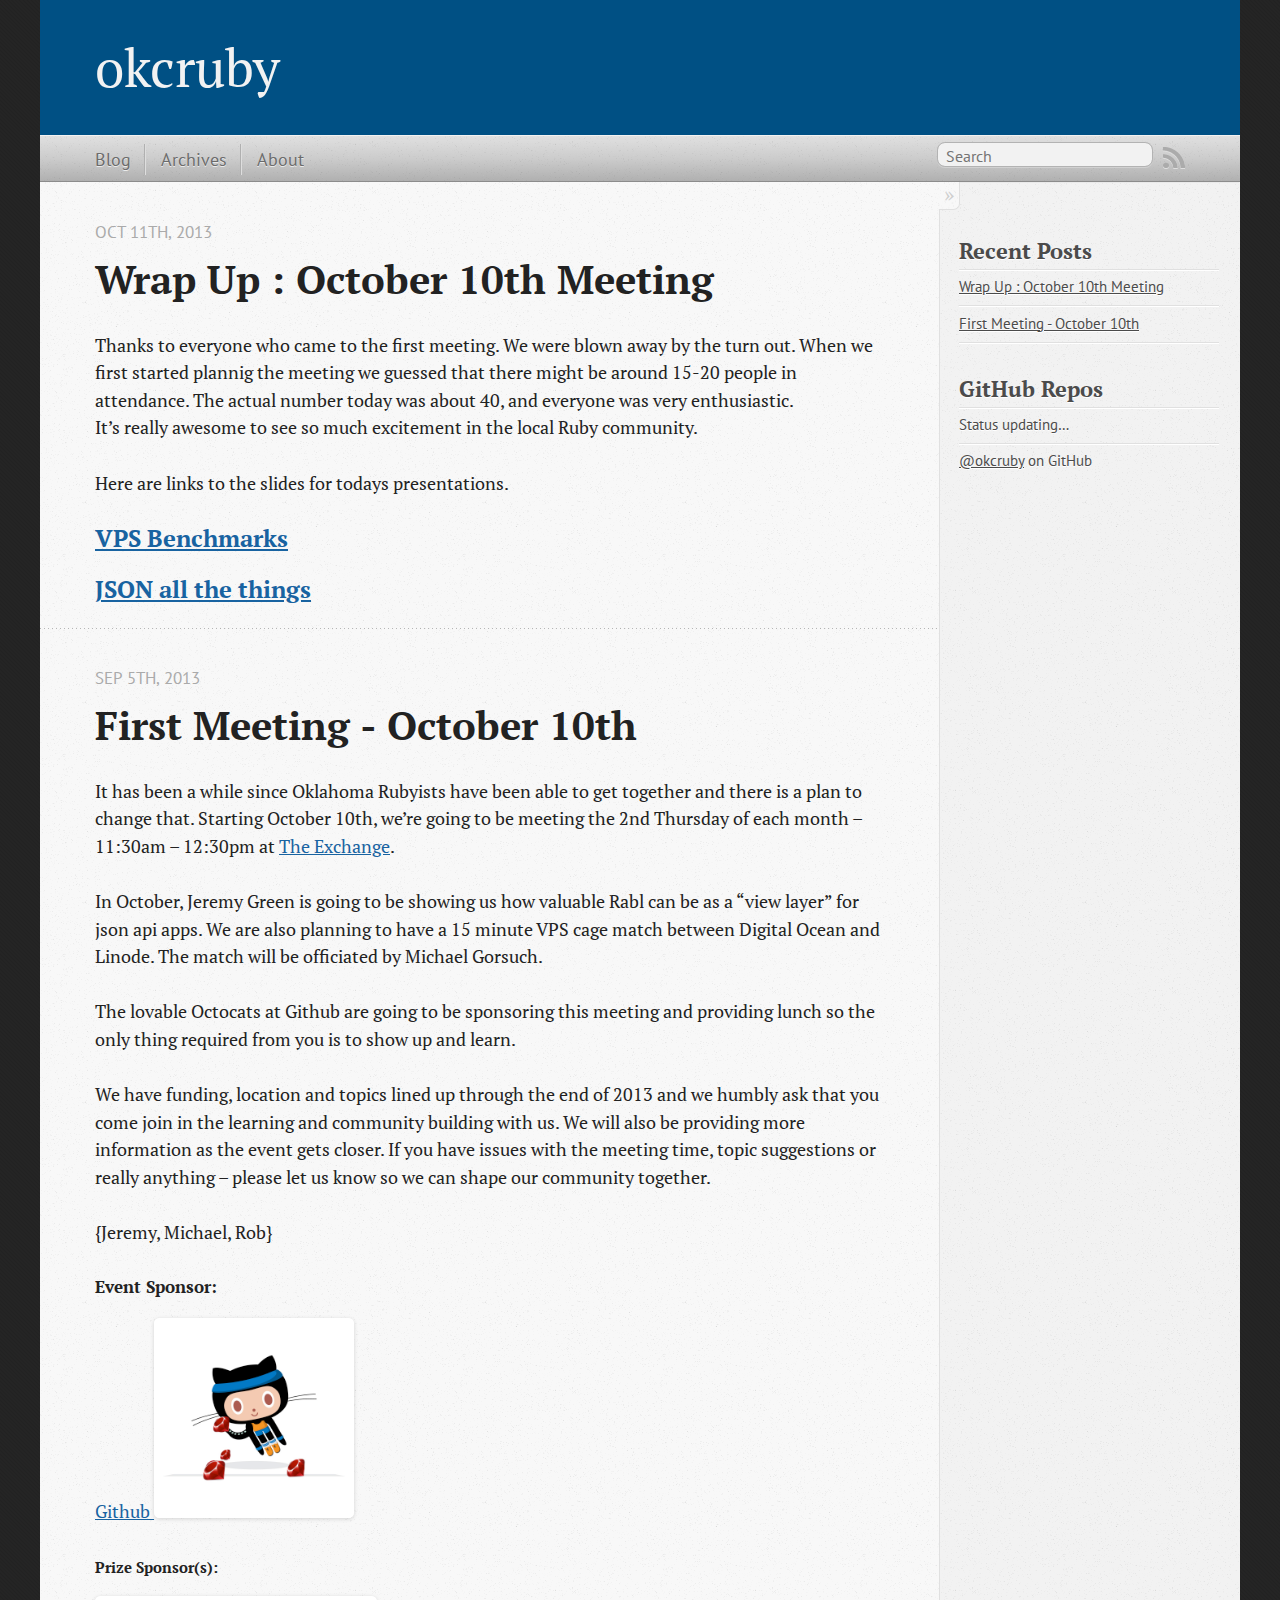
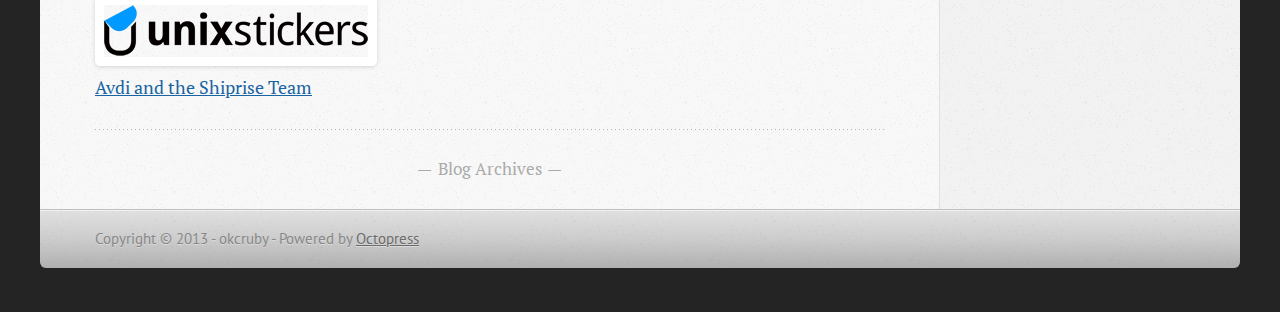
<file: index.html>
<!DOCTYPE html>
<!--[if IEMobile 7 ]><html class="no-js iem7"><![endif]-->
<!--[if lt IE 9]><html class="no-js lte-ie8"><![endif]-->
<!--[if (gt IE 8)|(gt IEMobile 7)|!(IEMobile)|!(IE)]><!--><html class="no-js" lang="en"><!--<![endif]-->
<head>
  <meta charset="utf-8">
  <title>okcruby</title>
  <meta name="author" content="okcruby">

  
  <meta name="description" content="Thanks to everyone who came to the first meeting. We were blown
away by the turn out. When we first started plannig the meeting we
guessed that there &hellip;">
  

  <!-- http://t.co/dKP3o1e -->
  <meta name="HandheldFriendly" content="True">
  <meta name="MobileOptimized" content="320">
  <meta name="viewport" content="width=device-width, initial-scale=1">

  
  <link rel="canonical" href="http://www.okcruby.org">
  <link href="/favicon.png" rel="icon">
  <link href="/stylesheets/screen.css" media="screen, projection" rel="stylesheet" type="text/css">
  <link href="/atom.xml" rel="alternate" title="okcruby" type="application/atom+xml">
  <script src="/javascripts/modernizr-2.0.js"></script>
  <script src="//ajax.googleapis.com/ajax/libs/jquery/1.9.1/jquery.min.js"></script>
  <script>!window.jQuery && document.write(unescape('%3Cscript src="./javascripts/lib/jquery.min.js"%3E%3C/script%3E'))</script>
  <script src="/javascripts/octopress.js" type="text/javascript"></script>
  <!--Fonts from Google"s Web font directory at http://google.com/webfonts -->
<link href="http://fonts.googleapis.com/css?family=PT+Serif:regular,italic,bold,bolditalic" rel="stylesheet" type="text/css">
<link href="http://fonts.googleapis.com/css?family=PT+Sans:regular,italic,bold,bolditalic" rel="stylesheet" type="text/css">

  

</head>

<body   >
  <header role="banner"><hgroup>
  <h1><a href="/">okcruby</a></h1>
  
</hgroup>

</header>
  <nav role="navigation"><ul class="subscription" data-subscription="rss">
  <li><a href="/atom.xml" rel="subscribe-rss" title="subscribe via RSS">RSS</a></li>
  
</ul>
  
<form action="http://google.com/search" method="get">
  <fieldset role="search">
    <input type="hidden" name="q" value="site:www.okcruby.org" />
    <input class="search" type="text" name="q" results="0" placeholder="Search"/>
  </fieldset>
</form>
  
<ul class="main-navigation">
  <li><a href="/">Blog</a></li>
  <li><a href="/blog/archives">Archives</a></li>
  <li><a href="/about">About</a></li>
</ul>

</nav>
  <div id="main">
    <div id="content">
      <div class="blog-index">
  
  
  
    <article>
      
  <header>
    
      <h1 class="entry-title"><a href="/blog/2013/10/11/wrapup-october-10th-meeting/">Wrap Up : October 10th Meeting</a></h1>
    
    
      <p class="meta">
        








  


<time datetime="2013-10-11T00:13:00-05:00" pubdate data-updated="true">Oct 11<span>th</span>, 2013</time>
        
      </p>
    
  </header>


  <div class="entry-content"><p>Thanks to everyone who came to the first meeting.  We were blown
away by the turn out.  When we first started plannig the meeting we
guessed that there might be around 15-20 people in attendance.  The
actual number today was about 40, and everyone was very enthusiastic.<br/>
It&rsquo;s really awesome to see so much excitement in the local Ruby community.</p>

<p>Here are links to the slides for todays presentations.</p>

<h3><a href="/assets/VPS_Benchmarks.pdf" title="VPS Benchmarks">VPS Benchmarks</a></h3>

<h3><a href="http://octo-labs.github.io/rabl-slides/" title="JSON all the things">JSON all the things</a></h3>
</div>
  
  


    </article>
  
  
    <article>
      
  <header>
    
      <h1 class="entry-title"><a href="/blog/2013/09/05/first-meeting-october-10th/">First Meeting - October 10th</a></h1>
    
    
      <p class="meta">
        








  


<time datetime="2013-09-05T21:30:00-05:00" pubdate data-updated="true">Sep 5<span>th</span>, 2013</time>
        
      </p>
    
  </header>


  <div class="entry-content"><p>It has been a while since Oklahoma Rubyists have been able to get together and there is a plan
to change that. Starting October 10th, we&rsquo;re going to be meeting the 2nd Thursday of each
month &ndash; 11:30am &ndash; 12:30pm at <a href="http://www.exchangeokc.com/" title="The Exchange">The Exchange</a>.</p>

<p>In October, Jeremy Green is going to be showing us how valuable Rabl can be as a &ldquo;view layer&rdquo; for json api apps.
We are also planning to have a 15 minute VPS cage match between Digital Ocean and Linode. The match will be officiated by Michael Gorsuch.</p>

<p>The lovable Octocats at Github are going to be sponsoring this meeting and providing lunch so the only thing required from you is to show up and learn.</p>

<p>We have funding, location and topics lined up through the end of 2013 and we humbly ask that you come join in the learning and community building with us. We will also be providing more information as the event gets closer. If you have issues with the meeting time, topic suggestions or really anything &ndash; please let us know so we can shape our community together.</p>

<p>{Jeremy, Michael, Rob}</p>

<h5>Event Sponsor:</h5>

<p><a href="http://github.com">Github <img src="/images/sponsors/sponsorcat.jpg" height="200" width="200" /></a></p>

<h6>Prize Sponsor(s):</h6>

<p><a href="http://www.unixstickers.com/"><img src="/images/sponsors/unixstickers.png" /></a><br/>
<a href="https://shiprise.dpdcart.com/">Avdi and the Shiprise Team</a></p>
</div>
  
  


    </article>
  
  <div class="pagination">
    
    <a href="/blog/archives">Blog Archives</a>
    
  </div>
</div>
<aside class="sidebar">
  
    <section>
  <h1>Recent Posts</h1>
  <ul id="recent_posts">
    
      <li class="post">
        <a href="/blog/2013/10/11/wrapup-october-10th-meeting/">Wrap Up : October 10th Meeting</a>
      </li>
    
      <li class="post">
        <a href="/blog/2013/09/05/first-meeting-october-10th/">First Meeting - October 10th</a>
      </li>
    
  </ul>
</section>

<section>
  <h1>GitHub Repos</h1>
  <ul id="gh_repos">
    <li class="loading">Status updating&#8230;</li>
  </ul>
  
  <a href="https://github.com/okcruby">@okcruby</a> on GitHub
  
  <script type="text/javascript">
    $(document).ready(function(){
        if (!window.jXHR){
            var jxhr = document.createElement('script');
            jxhr.type = 'text/javascript';
            jxhr.src = '/javascripts/libs/jXHR.js';
            var s = document.getElementsByTagName('script')[0];
            s.parentNode.insertBefore(jxhr, s);
        }

        github.showRepos({
            user: 'okcruby',
            count: 0,
            skip_forks: true,
            target: '#gh_repos'
        });
    });
  </script>
  <script src="/javascripts/github.js" type="text/javascript"> </script>
</section>





  
</aside>

    </div>
  </div>
  <footer role="contentinfo"><p>
  Copyright &copy; 2013 - okcruby -
  <span class="credit">Powered by <a href="http://octopress.org">Octopress</a></span>
</p>

</footer>
  







  <script type="text/javascript">
    (function(){
      var twitterWidgets = document.createElement('script');
      twitterWidgets.type = 'text/javascript';
      twitterWidgets.async = true;
      twitterWidgets.src = '//platform.twitter.com/widgets.js';
      document.getElementsByTagName('head')[0].appendChild(twitterWidgets);
    })();
  </script>





</body>
</html>
</file>
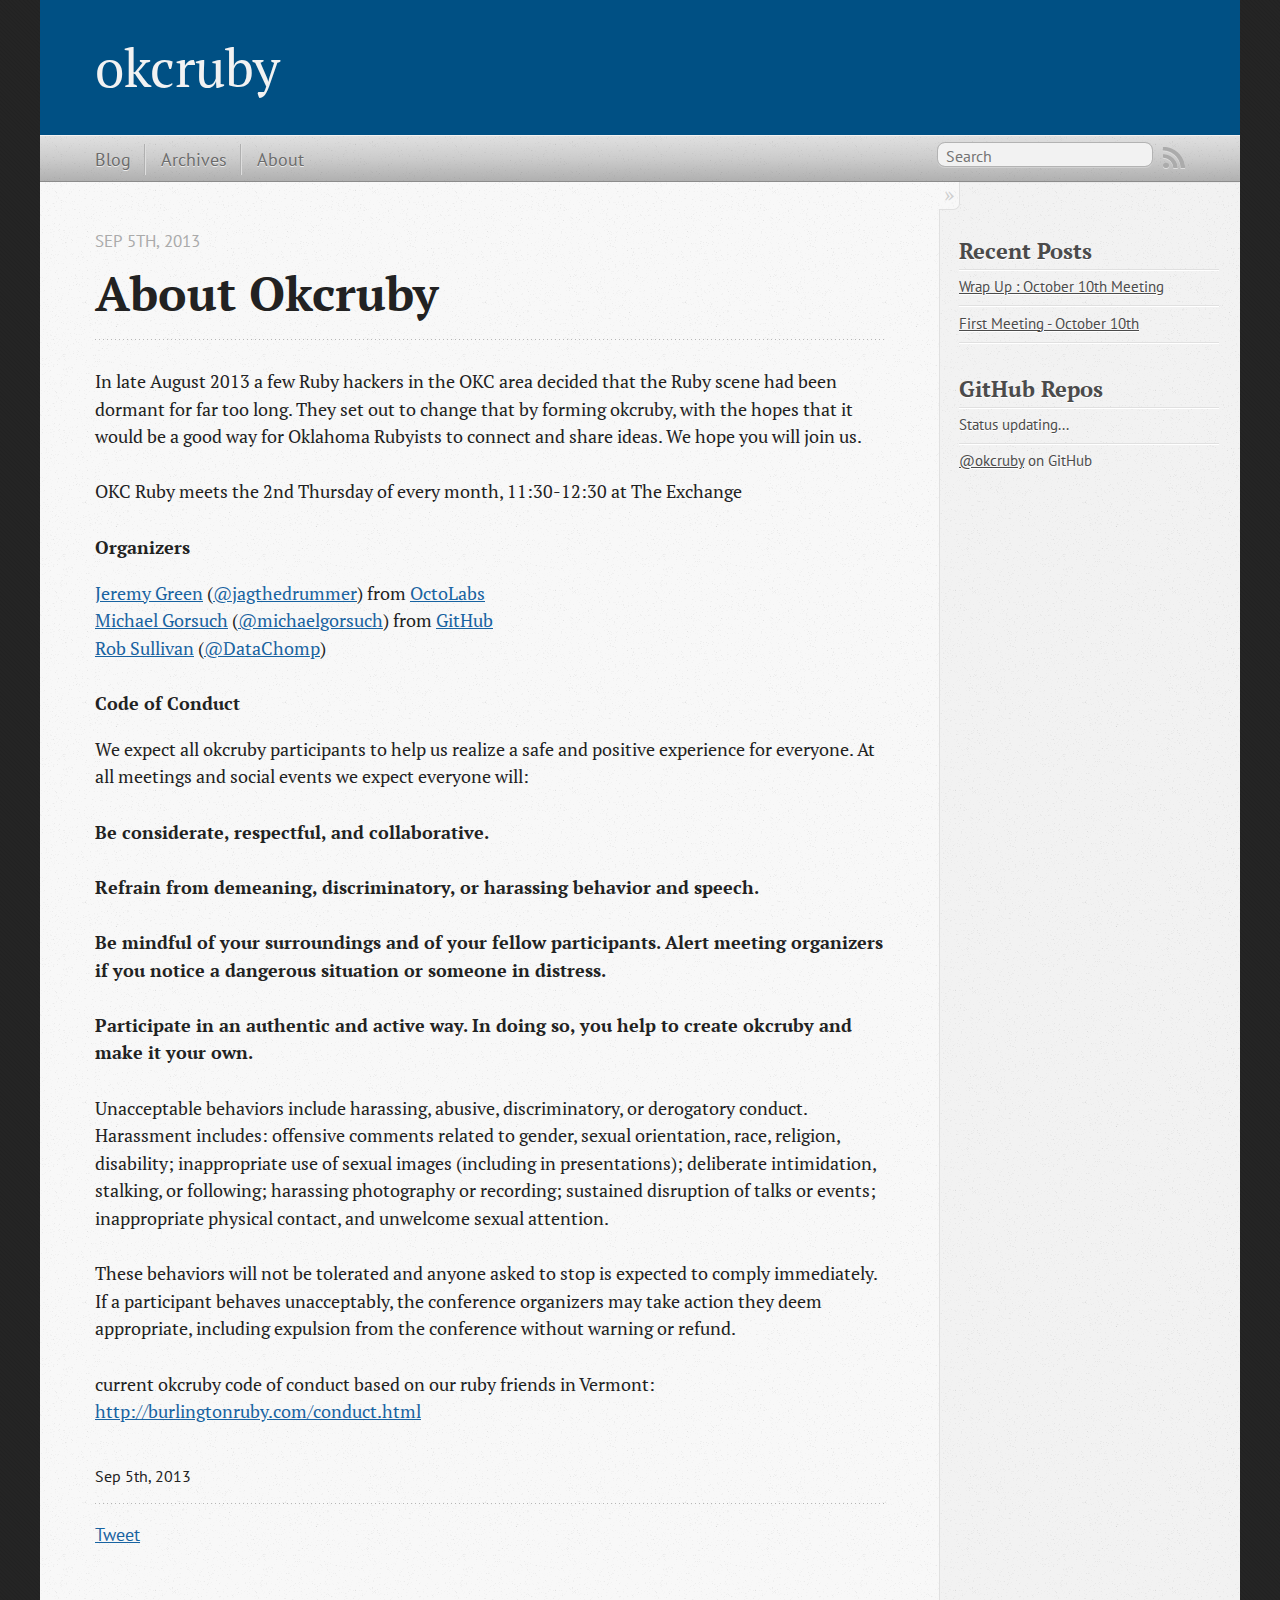
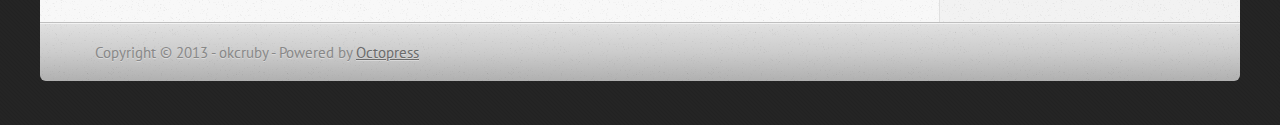
<file: about/index.html>
<!DOCTYPE html>
<!--[if IEMobile 7 ]><html class="no-js iem7"><![endif]-->
<!--[if lt IE 9]><html class="no-js lte-ie8"><![endif]-->
<!--[if (gt IE 8)|(gt IEMobile 7)|!(IEMobile)|!(IE)]><!--><html class="no-js" lang="en"><!--<![endif]-->
<head>
  <meta charset="utf-8">
  <title>about okcruby - okcruby</title>
  <meta name="author" content="okcruby">

  
  <meta name="description" content="About Okcruby Sep 5th, 2013 In late August 2013 a few Ruby hackers in the OKC area decided that the
Ruby scene had been dormant for far too long. &hellip;">
  

  <!-- http://t.co/dKP3o1e -->
  <meta name="HandheldFriendly" content="True">
  <meta name="MobileOptimized" content="320">
  <meta name="viewport" content="width=device-width, initial-scale=1">

  
  <link rel="canonical" href="http://www.okcruby.org/about">
  <link href="/favicon.png" rel="icon">
  <link href="/stylesheets/screen.css" media="screen, projection" rel="stylesheet" type="text/css">
  <link href="/atom.xml" rel="alternate" title="okcruby" type="application/atom+xml">
  <script src="/javascripts/modernizr-2.0.js"></script>
  <script src="//ajax.googleapis.com/ajax/libs/jquery/1.9.1/jquery.min.js"></script>
  <script>!window.jQuery && document.write(unescape('%3Cscript src="./javascripts/lib/jquery.min.js"%3E%3C/script%3E'))</script>
  <script src="/javascripts/octopress.js" type="text/javascript"></script>
  <!--Fonts from Google"s Web font directory at http://google.com/webfonts -->
<link href="http://fonts.googleapis.com/css?family=PT+Serif:regular,italic,bold,bolditalic" rel="stylesheet" type="text/css">
<link href="http://fonts.googleapis.com/css?family=PT+Sans:regular,italic,bold,bolditalic" rel="stylesheet" type="text/css">

  

</head>

<body   >
  <header role="banner"><hgroup>
  <h1><a href="/">okcruby</a></h1>
  
</hgroup>

</header>
  <nav role="navigation"><ul class="subscription" data-subscription="rss">
  <li><a href="/atom.xml" rel="subscribe-rss" title="subscribe via RSS">RSS</a></li>
  
</ul>
  
<form action="http://google.com/search" method="get">
  <fieldset role="search">
    <input type="hidden" name="q" value="site:www.okcruby.org" />
    <input class="search" type="text" name="q" results="0" placeholder="Search"/>
  </fieldset>
</form>
  
<ul class="main-navigation">
  <li><a href="/">Blog</a></li>
  <li><a href="/blog/archives">Archives</a></li>
  <li><a href="/about">About</a></li>
</ul>

</nav>
  <div id="main">
    <div id="content">
      <div>
<article role="article">
  
  <header>
    <h1 class="entry-title">About Okcruby</h1>
    <p class="meta">








  


<time datetime="2013-09-05T20:37:00-05:00" pubdate data-updated="true">Sep 5<span>th</span>, 2013</time></p>
  </header>
  
  <p>In late August 2013 a few Ruby hackers in the OKC area decided that the
Ruby scene had been dormant for far too long.  They set out to change
that by forming okcruby, with the hopes that it would be a good way for
Oklahoma Rubyists to connect and share ideas. We hope you will join us.</p>

<p>OKC Ruby meets the 2nd Thursday of every month, 11:30-12:30 at The Exchange</p>

<h4>Organizers</h4>

<p><a href="http://www.greenhousephotogallery.com/" title="Green House Photo Gallery">Jeremy Green</a> (<a href="https://twitter.com/jagthedrummer" title="@jagthedrummer">@jagthedrummer</a>) from <a href="http://www.octolabs.com/" title="OctoLabs">OctoLabs</a><br/>
<a href="http://gorsuch.github.io/" title="Michael Gorsuch">Michael Gorsuch</a> (<a href="https://twitter.com/michaelgorsuch" title="@michaelgorsuch">@michaelgorsuch</a>) from <a href="http://www.github.com/" title="GitHub">GitHub</a><br/>
<a href="http://www.datachomp.com/" title="DataChomp">Rob Sullivan</a> (<a href="https://twitter.com/DataChomp" title="@DataChomp">@DataChomp</a>)</p>

<h4>Code of Conduct</h4>

<p>We expect all okcruby participants to help us realize a safe and positive experience for everyone. At all meetings and social events we expect everyone will:</p>

<p><strong>Be considerate, respectful, and collaborative.</strong></p>

<p><strong>Refrain from demeaning, discriminatory, or harassing behavior and speech.</strong></p>

<p><strong>Be mindful of your surroundings and of your fellow participants. Alert meeting organizers if you notice a dangerous situation or someone in distress.</strong></p>

<p><strong>Participate in an authentic and active way. In doing so, you help to create okcruby and make it your own.</strong></p>

<p>Unacceptable behaviors include harassing, abusive, discriminatory, or derogatory conduct. Harassment includes: offensive comments related to gender, sexual orientation, race, religion, disability; inappropriate use of sexual images (including in presentations); deliberate intimidation, stalking, or following; harassing photography or recording; sustained disruption of talks or events; inappropriate physical contact, and unwelcome sexual attention.</p>

<p>These behaviors will not be tolerated and anyone asked to stop is expected to comply immediately. If a participant behaves unacceptably, the conference organizers may take action they deem appropriate, including expulsion from the conference without warning or refund.</p>

<p>current okcruby code of conduct based on our ruby friends in Vermont: <a href="http://burlingtonruby.com/conduct.html">http://burlingtonruby.com/conduct.html</a></p>

  
    <footer>
      <p class="meta">
        
        








  


<time datetime="2013-09-05T20:37:00-05:00" pubdate data-updated="true">Sep 5<span>th</span>, 2013</time>
        
      </p>
      
        <div class="sharing">
  
  <a href="//twitter.com/share" class="twitter-share-button" data-url="http://www.okcruby.org/about/index.html" data-via="" data-counturl="http://www.okcruby.org/about/index.html" >Tweet</a>
  
  
  
</div>

      
    </footer>
  
</article>

</div>

<aside class="sidebar">
  
    <section>
  <h1>Recent Posts</h1>
  <ul id="recent_posts">
    
      <li class="post">
        <a href="/blog/2013/10/11/wrapup-october-10th-meeting/">Wrap Up : October 10th Meeting</a>
      </li>
    
      <li class="post">
        <a href="/blog/2013/09/05/first-meeting-october-10th/">First Meeting - October 10th</a>
      </li>
    
  </ul>
</section>

<section>
  <h1>GitHub Repos</h1>
  <ul id="gh_repos">
    <li class="loading">Status updating...</li>
  </ul>
  
  <a href="https://github.com/okcruby">@okcruby</a> on GitHub
  
  <script type="text/javascript">
    $(document).ready(function(){
        if (!window.jXHR){
            var jxhr = document.createElement('script');
            jxhr.type = 'text/javascript';
            jxhr.src = '/javascripts/libs/jXHR.js';
            var s = document.getElementsByTagName('script')[0];
            s.parentNode.insertBefore(jxhr, s);
        }

        github.showRepos({
            user: 'okcruby',
            count: 0,
            skip_forks: true,
            target: '#gh_repos'
        });
    });
  </script>
  <script src="/javascripts/github.js" type="text/javascript"> </script>
</section>





  
</aside>


    </div>
  </div>
  <footer role="contentinfo"><p>
  Copyright &copy; 2013 - okcruby -
  <span class="credit">Powered by <a href="http://octopress.org">Octopress</a></span>
</p>

</footer>
  







  <script type="text/javascript">
    (function(){
      var twitterWidgets = document.createElement('script');
      twitterWidgets.type = 'text/javascript';
      twitterWidgets.async = true;
      twitterWidgets.src = '//platform.twitter.com/widgets.js';
      document.getElementsByTagName('head')[0].appendChild(twitterWidgets);
    })();
  </script>





</body>
</html>
</file>
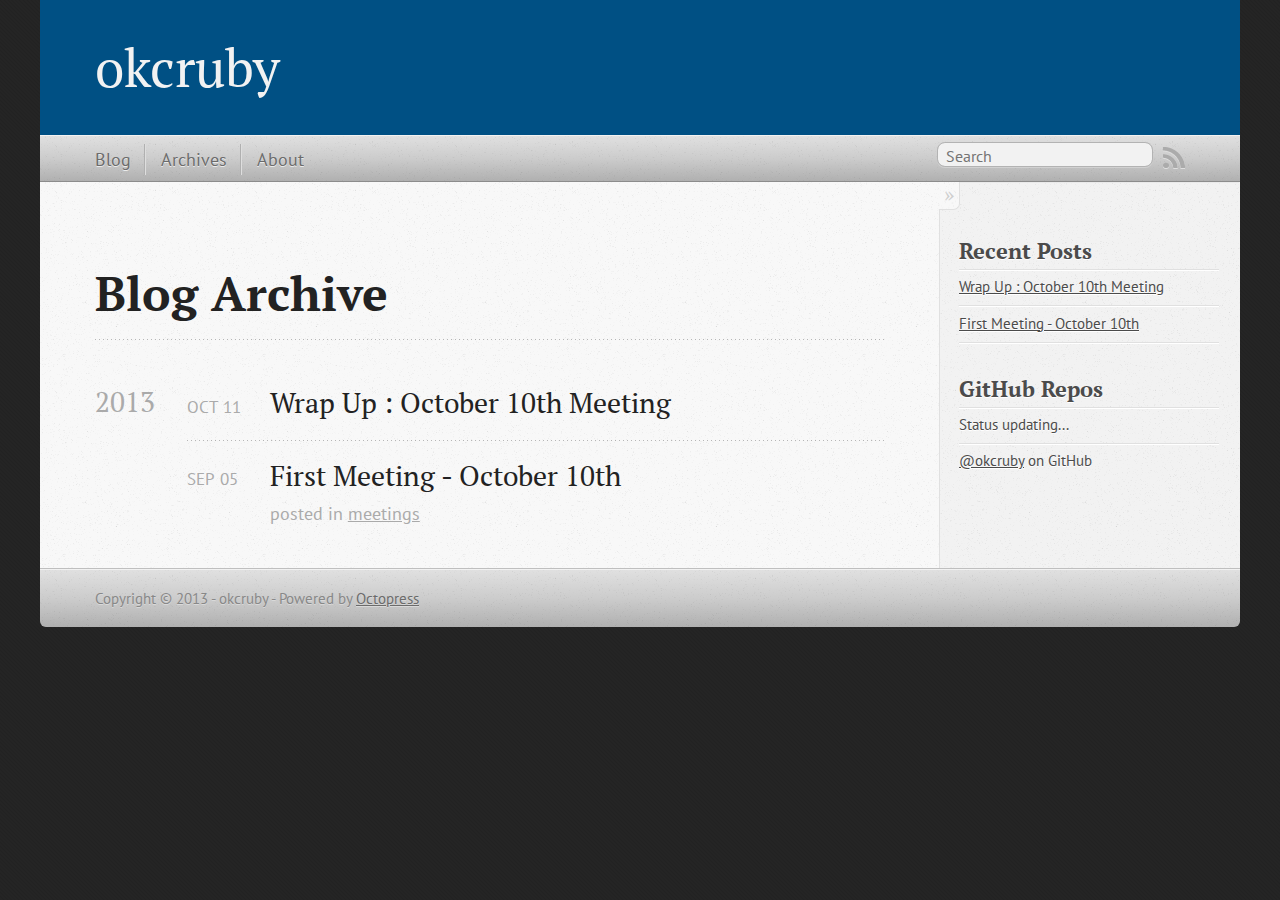
<file: blog/archives/index.html>
<!DOCTYPE html>
<!--[if IEMobile 7 ]><html class="no-js iem7"><![endif]-->
<!--[if lt IE 9]><html class="no-js lte-ie8"><![endif]-->
<!--[if (gt IE 8)|(gt IEMobile 7)|!(IEMobile)|!(IE)]><!--><html class="no-js" lang="en"><!--<![endif]-->
<head>
  <meta charset="utf-8">
  <title>Blog Archive - okcruby</title>
  <meta name="author" content="okcruby">

  
  <meta name="description" content="Blog Archive 2013 Wrap Up : October 10th Meeting
Oct 11 2013 First Meeting - October 10th
Sep 05 2013 posted in meetings Recent Posts Wrap Up : &hellip;">
  

  <!-- http://t.co/dKP3o1e -->
  <meta name="HandheldFriendly" content="True">
  <meta name="MobileOptimized" content="320">
  <meta name="viewport" content="width=device-width, initial-scale=1">

  
  <link rel="canonical" href="http://www.okcruby.org/blog/archives">
  <link href="/favicon.png" rel="icon">
  <link href="/stylesheets/screen.css" media="screen, projection" rel="stylesheet" type="text/css">
  <link href="/atom.xml" rel="alternate" title="okcruby" type="application/atom+xml">
  <script src="/javascripts/modernizr-2.0.js"></script>
  <script src="//ajax.googleapis.com/ajax/libs/jquery/1.9.1/jquery.min.js"></script>
  <script>!window.jQuery && document.write(unescape('%3Cscript src="./javascripts/lib/jquery.min.js"%3E%3C/script%3E'))</script>
  <script src="/javascripts/octopress.js" type="text/javascript"></script>
  <!--Fonts from Google"s Web font directory at http://google.com/webfonts -->
<link href="http://fonts.googleapis.com/css?family=PT+Serif:regular,italic,bold,bolditalic" rel="stylesheet" type="text/css">
<link href="http://fonts.googleapis.com/css?family=PT+Sans:regular,italic,bold,bolditalic" rel="stylesheet" type="text/css">

  

</head>

<body   >
  <header role="banner"><hgroup>
  <h1><a href="/">okcruby</a></h1>
  
</hgroup>

</header>
  <nav role="navigation"><ul class="subscription" data-subscription="rss">
  <li><a href="/atom.xml" rel="subscribe-rss" title="subscribe via RSS">RSS</a></li>
  
</ul>
  
<form action="http://google.com/search" method="get">
  <fieldset role="search">
    <input type="hidden" name="q" value="site:www.okcruby.org" />
    <input class="search" type="text" name="q" results="0" placeholder="Search"/>
  </fieldset>
</form>
  
<ul class="main-navigation">
  <li><a href="/">Blog</a></li>
  <li><a href="/blog/archives">Archives</a></li>
  <li><a href="/about">About</a></li>
</ul>

</nav>
  <div id="main">
    <div id="content">
      <div>
<article role="article">
  
  <header>
    <h1 class="entry-title">Blog Archive</h1>
    
  </header>
  
  <div id="blog-archives">



  
  <h2>2013</h2>

<article>
  
<h1><a href="/blog/2013/10/11/wrapup-october-10th-meeting/">Wrap Up : October 10th Meeting</a></h1>
<time datetime="2013-10-11T00:13:00-05:00" pubdate><span class='month'>Oct</span> <span class='day'>11</span> <span class='year'>2013</span></time>


</article>



<article>
  
<h1><a href="/blog/2013/09/05/first-meeting-october-10th/">First Meeting - October 10th</a></h1>
<time datetime="2013-09-05T21:30:00-05:00" pubdate><span class='month'>Sep</span> <span class='day'>05</span> <span class='year'>2013</span></time>

<footer>
  <span class="categories">posted in <a class='category' href='/blog/categories/meetings/'>meetings</a></span>
</footer>


</article>

</div>

  
</article>

</div>

<aside class="sidebar">
  
    <section>
  <h1>Recent Posts</h1>
  <ul id="recent_posts">
    
      <li class="post">
        <a href="/blog/2013/10/11/wrapup-october-10th-meeting/">Wrap Up : October 10th Meeting</a>
      </li>
    
      <li class="post">
        <a href="/blog/2013/09/05/first-meeting-october-10th/">First Meeting - October 10th</a>
      </li>
    
  </ul>
</section>

<section>
  <h1>GitHub Repos</h1>
  <ul id="gh_repos">
    <li class="loading">Status updating...</li>
  </ul>
  
  <a href="https://github.com/okcruby">@okcruby</a> on GitHub
  
  <script type="text/javascript">
    $(document).ready(function(){
        if (!window.jXHR){
            var jxhr = document.createElement('script');
            jxhr.type = 'text/javascript';
            jxhr.src = '/javascripts/libs/jXHR.js';
            var s = document.getElementsByTagName('script')[0];
            s.parentNode.insertBefore(jxhr, s);
        }

        github.showRepos({
            user: 'okcruby',
            count: 0,
            skip_forks: true,
            target: '#gh_repos'
        });
    });
  </script>
  <script src="/javascripts/github.js" type="text/javascript"> </script>
</section>





  
</aside>


    </div>
  </div>
  <footer role="contentinfo"><p>
  Copyright &copy; 2013 - okcruby -
  <span class="credit">Powered by <a href="http://octopress.org">Octopress</a></span>
</p>

</footer>
  







  <script type="text/javascript">
    (function(){
      var twitterWidgets = document.createElement('script');
      twitterWidgets.type = 'text/javascript';
      twitterWidgets.async = true;
      twitterWidgets.src = '//platform.twitter.com/widgets.js';
      document.getElementsByTagName('head')[0].appendChild(twitterWidgets);
    })();
  </script>





</body>
</html>
</file>
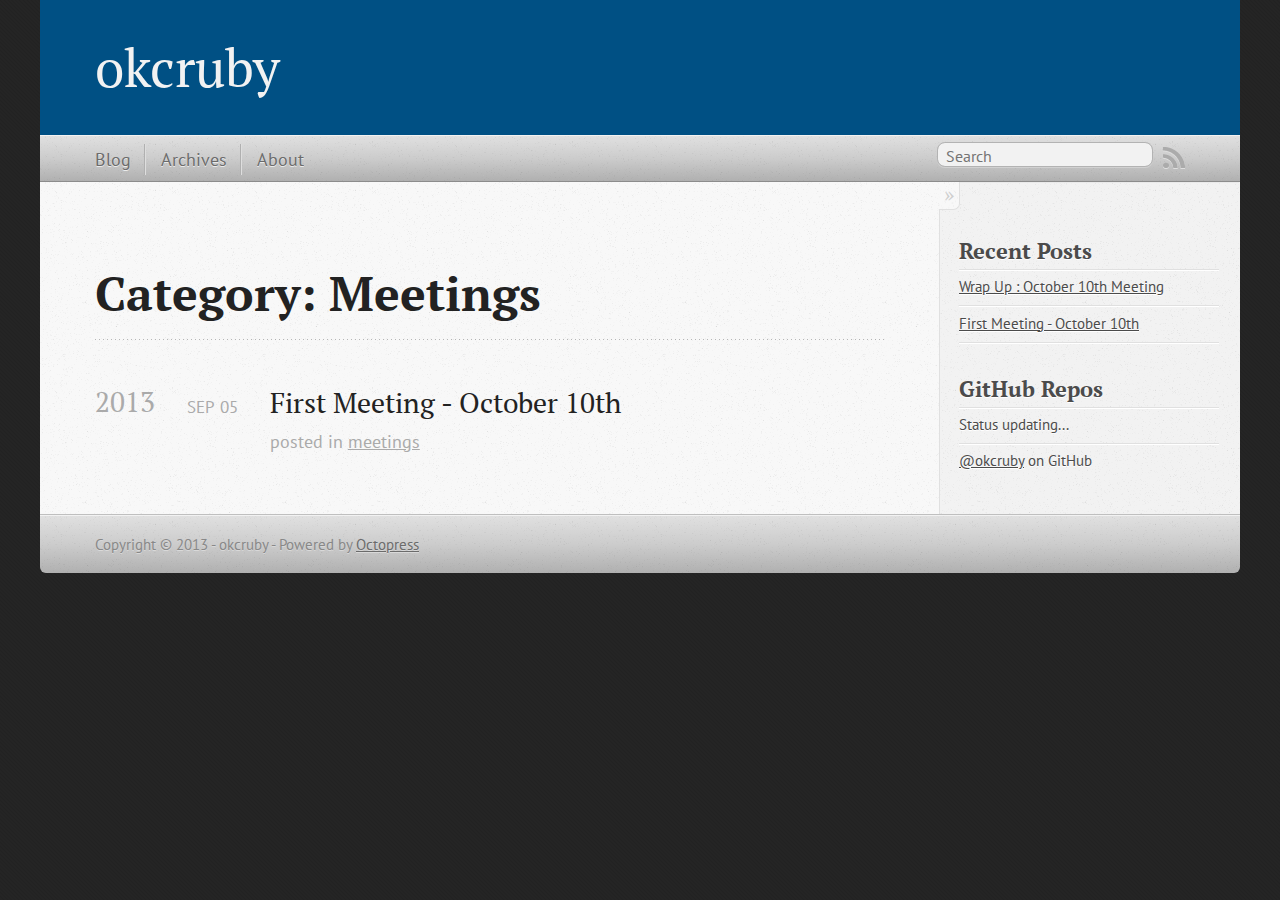
<file: blog/categories/meetings/index.html>
<!DOCTYPE html>
<!--[if IEMobile 7 ]><html class="no-js iem7"><![endif]-->
<!--[if lt IE 9]><html class="no-js lte-ie8"><![endif]-->
<!--[if (gt IE 8)|(gt IEMobile 7)|!(IEMobile)|!(IE)]><!--><html class="no-js" lang="en"><!--<![endif]-->
<head>
  <meta charset="utf-8">
  <title>Category: meetings - okcruby</title>
  <meta name="author" content="okcruby">

  
  <meta name="description" content="Category: meetings">
  

  <!-- http://t.co/dKP3o1e -->
  <meta name="HandheldFriendly" content="True">
  <meta name="MobileOptimized" content="320">
  <meta name="viewport" content="width=device-width, initial-scale=1">

  
  <link rel="canonical" href="http://www.okcruby.orgblog/categories/meetings">
  <link href="/favicon.png" rel="icon">
  <link href="/stylesheets/screen.css" media="screen, projection" rel="stylesheet" type="text/css">
  <link href="/atom.xml" rel="alternate" title="okcruby" type="application/atom+xml">
  <script src="/javascripts/modernizr-2.0.js"></script>
  <script src="//ajax.googleapis.com/ajax/libs/jquery/1.9.1/jquery.min.js"></script>
  <script>!window.jQuery && document.write(unescape('%3Cscript src="./javascripts/lib/jquery.min.js"%3E%3C/script%3E'))</script>
  <script src="/javascripts/octopress.js" type="text/javascript"></script>
  <!--Fonts from Google"s Web font directory at http://google.com/webfonts -->
<link href="http://fonts.googleapis.com/css?family=PT+Serif:regular,italic,bold,bolditalic" rel="stylesheet" type="text/css">
<link href="http://fonts.googleapis.com/css?family=PT+Sans:regular,italic,bold,bolditalic" rel="stylesheet" type="text/css">

  

</head>

<body   >
  <header role="banner"><hgroup>
  <h1><a href="/">okcruby</a></h1>
  
</hgroup>

</header>
  <nav role="navigation"><ul class="subscription" data-subscription="rss">
  <li><a href="/atom.xml" rel="subscribe-rss" title="subscribe via RSS">RSS</a></li>
  
</ul>
  
<form action="http://google.com/search" method="get">
  <fieldset role="search">
    <input type="hidden" name="q" value="site:www.okcruby.org" />
    <input class="search" type="text" name="q" results="0" placeholder="Search"/>
  </fieldset>
</form>
  
<ul class="main-navigation">
  <li><a href="/">Blog</a></li>
  <li><a href="/blog/archives">Archives</a></li>
  <li><a href="/about">About</a></li>
</ul>

</nav>
  <div id="main">
    <div id="content">
      <div>
<article role="article">
  
  <header>
    <h1 class="entry-title">Category: Meetings</h1>
    
  </header>
  
  <div id="blog-archives" class="category">



  
  <h2>2013</h2>

<article>
  
<h1><a href="/blog/2013/09/05/first-meeting-october-10th/">First Meeting - October 10th</a></h1>
<time datetime="2013-09-05T21:30:00-05:00" pubdate><span class='month'>Sep</span> <span class='day'>05</span> <span class='year'>2013</span></time>

<footer>
  <span class="categories">posted in <a class='category' href='/blog/categories/meetings/'>meetings</a></span>
</footer>


</article>

</div>

  
</article>

</div>

<aside class="sidebar">
  
    <section>
  <h1>Recent Posts</h1>
  <ul id="recent_posts">
    
      <li class="post">
        <a href="/blog/2013/10/11/wrapup-october-10th-meeting/">Wrap Up : October 10th Meeting</a>
      </li>
    
      <li class="post">
        <a href="/blog/2013/09/05/first-meeting-october-10th/">First Meeting - October 10th</a>
      </li>
    
  </ul>
</section>

<section>
  <h1>GitHub Repos</h1>
  <ul id="gh_repos">
    <li class="loading">Status updating...</li>
  </ul>
  
  <a href="https://github.com/okcruby">@okcruby</a> on GitHub
  
  <script type="text/javascript">
    $(document).ready(function(){
        if (!window.jXHR){
            var jxhr = document.createElement('script');
            jxhr.type = 'text/javascript';
            jxhr.src = '/javascripts/libs/jXHR.js';
            var s = document.getElementsByTagName('script')[0];
            s.parentNode.insertBefore(jxhr, s);
        }

        github.showRepos({
            user: 'okcruby',
            count: 0,
            skip_forks: true,
            target: '#gh_repos'
        });
    });
  </script>
  <script src="/javascripts/github.js" type="text/javascript"> </script>
</section>





  
</aside>


    </div>
  </div>
  <footer role="contentinfo"><p>
  Copyright &copy; 2013 - okcruby -
  <span class="credit">Powered by <a href="http://octopress.org">Octopress</a></span>
</p>

</footer>
  







  <script type="text/javascript">
    (function(){
      var twitterWidgets = document.createElement('script');
      twitterWidgets.type = 'text/javascript';
      twitterWidgets.async = true;
      twitterWidgets.src = '//platform.twitter.com/widgets.js';
      document.getElementsByTagName('head')[0].appendChild(twitterWidgets);
    })();
  </script>





</body>
</html>
</file>
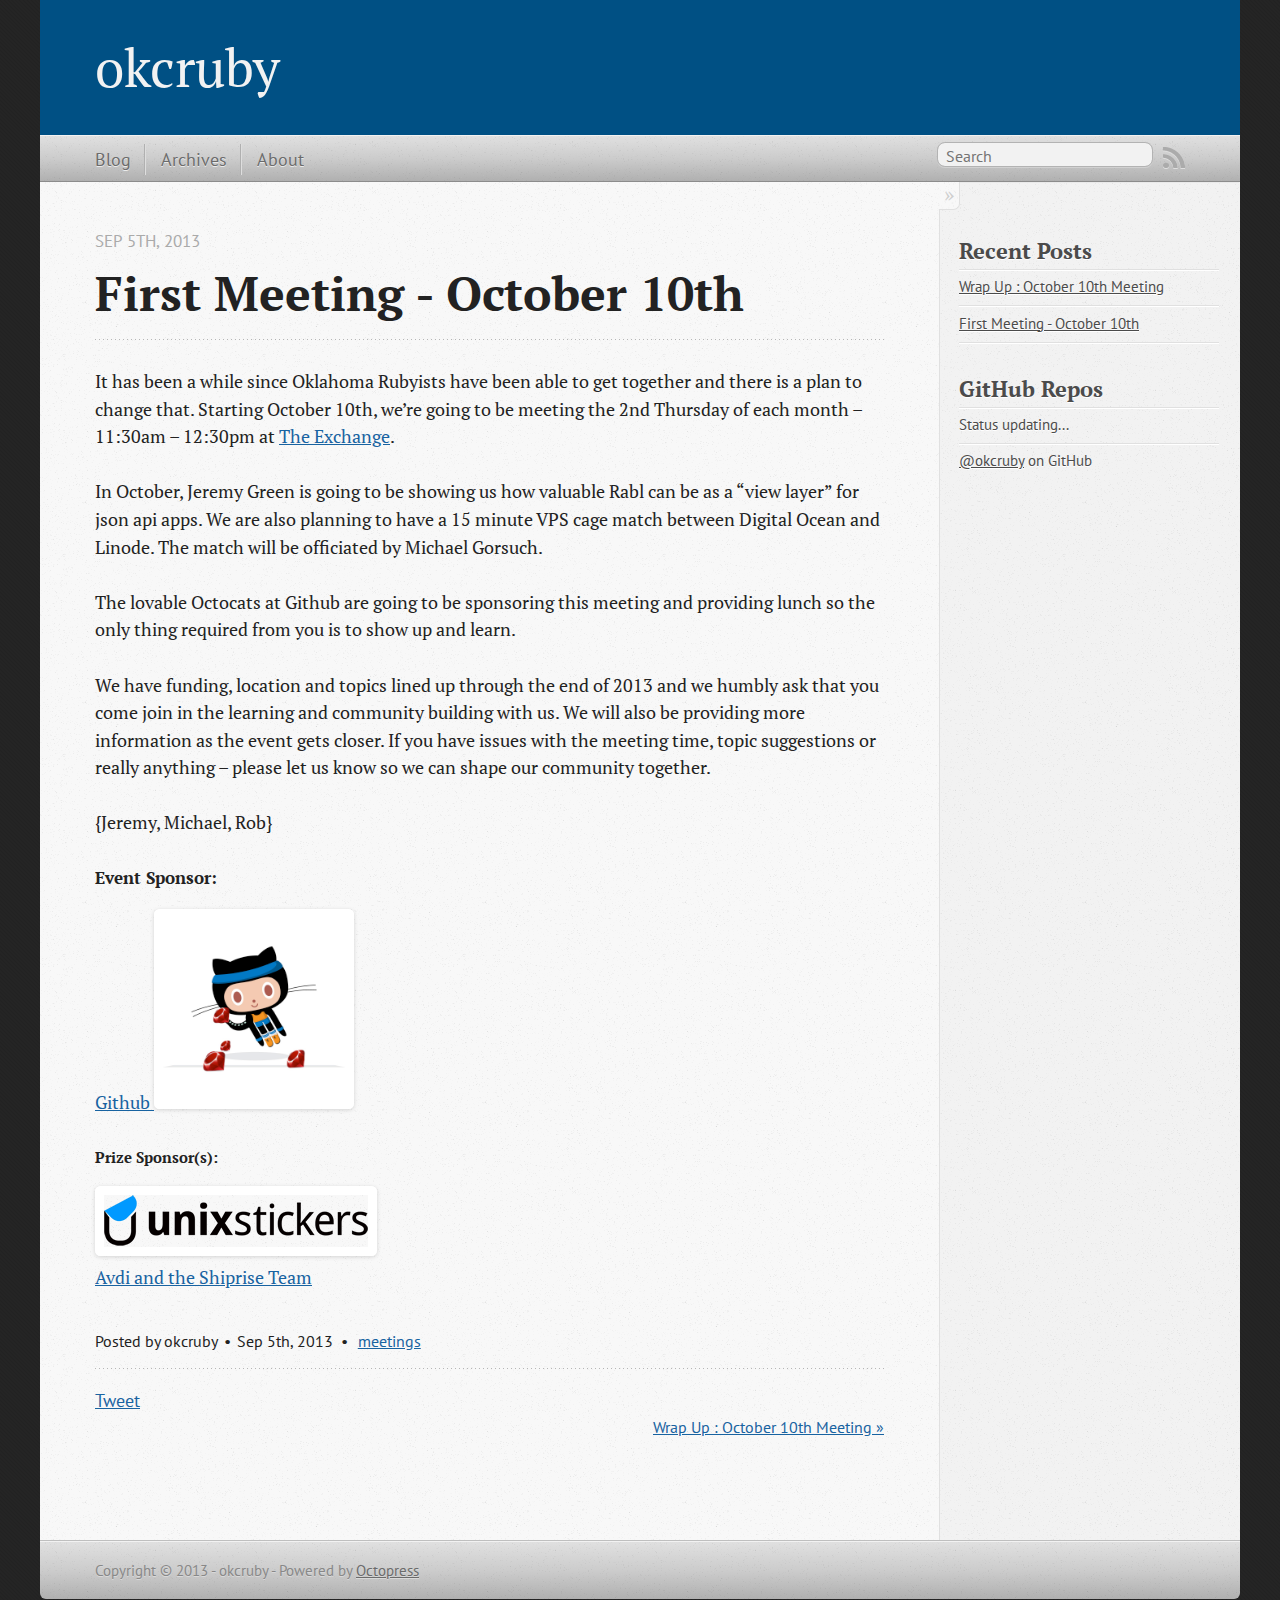
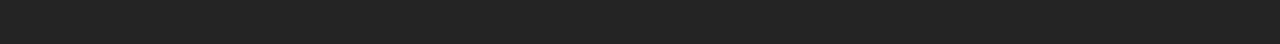
<file: blog/2013/09/05/first-meeting-october-10th/index.html>
<!DOCTYPE html>
<!--[if IEMobile 7 ]><html class="no-js iem7"><![endif]-->
<!--[if lt IE 9]><html class="no-js lte-ie8"><![endif]-->
<!--[if (gt IE 8)|(gt IEMobile 7)|!(IEMobile)|!(IE)]><!--><html class="no-js" lang="en"><!--<![endif]-->
<head>
  <meta charset="utf-8">
  <title>First Meeting - October 10th - okcruby</title>
  <meta name="author" content="okcruby">

  
  <meta name="description" content="It has been a while since Oklahoma Rubyists have been able to get together and there is a plan
to change that. Starting October 10th, we&rsquo;re &hellip;">
  

  <!-- http://t.co/dKP3o1e -->
  <meta name="HandheldFriendly" content="True">
  <meta name="MobileOptimized" content="320">
  <meta name="viewport" content="width=device-width, initial-scale=1">

  
  <link rel="canonical" href="http://www.okcruby.org/blog/2013/09/05/first-meeting-october-10th">
  <link href="/favicon.png" rel="icon">
  <link href="/stylesheets/screen.css" media="screen, projection" rel="stylesheet" type="text/css">
  <link href="/atom.xml" rel="alternate" title="okcruby" type="application/atom+xml">
  <script src="/javascripts/modernizr-2.0.js"></script>
  <script src="//ajax.googleapis.com/ajax/libs/jquery/1.9.1/jquery.min.js"></script>
  <script>!window.jQuery && document.write(unescape('%3Cscript src="./javascripts/lib/jquery.min.js"%3E%3C/script%3E'))</script>
  <script src="/javascripts/octopress.js" type="text/javascript"></script>
  <!--Fonts from Google"s Web font directory at http://google.com/webfonts -->
<link href="http://fonts.googleapis.com/css?family=PT+Serif:regular,italic,bold,bolditalic" rel="stylesheet" type="text/css">
<link href="http://fonts.googleapis.com/css?family=PT+Sans:regular,italic,bold,bolditalic" rel="stylesheet" type="text/css">

  

</head>

<body   >
  <header role="banner"><hgroup>
  <h1><a href="/">okcruby</a></h1>
  
</hgroup>

</header>
  <nav role="navigation"><ul class="subscription" data-subscription="rss">
  <li><a href="/atom.xml" rel="subscribe-rss" title="subscribe via RSS">RSS</a></li>
  
</ul>
  
<form action="http://google.com/search" method="get">
  <fieldset role="search">
    <input type="hidden" name="q" value="site:www.okcruby.org" />
    <input class="search" type="text" name="q" results="0" placeholder="Search"/>
  </fieldset>
</form>
  
<ul class="main-navigation">
  <li><a href="/">Blog</a></li>
  <li><a href="/blog/archives">Archives</a></li>
  <li><a href="/about">About</a></li>
</ul>

</nav>
  <div id="main">
    <div id="content">
      <div>
<article class="hentry" role="article">
  
  <header>
    
      <h1 class="entry-title">First Meeting - October 10th</h1>
    
    
      <p class="meta">
        








  


<time datetime="2013-09-05T21:30:00-05:00" pubdate data-updated="true">Sep 5<span>th</span>, 2013</time>
        
      </p>
    
  </header>


<div class="entry-content"><p>It has been a while since Oklahoma Rubyists have been able to get together and there is a plan
to change that. Starting October 10th, we&rsquo;re going to be meeting the 2nd Thursday of each
month &ndash; 11:30am &ndash; 12:30pm at <a href="http://www.exchangeokc.com/" title="The Exchange">The Exchange</a>.</p>

<p>In October, Jeremy Green is going to be showing us how valuable Rabl can be as a &ldquo;view layer&rdquo; for json api apps.
We are also planning to have a 15 minute VPS cage match between Digital Ocean and Linode. The match will be officiated by Michael Gorsuch.</p>

<p>The lovable Octocats at Github are going to be sponsoring this meeting and providing lunch so the only thing required from you is to show up and learn.</p>

<p>We have funding, location and topics lined up through the end of 2013 and we humbly ask that you come join in the learning and community building with us. We will also be providing more information as the event gets closer. If you have issues with the meeting time, topic suggestions or really anything &ndash; please let us know so we can shape our community together.</p>

<p>{Jeremy, Michael, Rob}</p>

<h5>Event Sponsor:</h5>

<p><a href="http://github.com">Github <img src="/images/sponsors/sponsorcat.jpg" height="200" width="200" /></a></p>

<h6>Prize Sponsor(s):</h6>

<p><a href="http://www.unixstickers.com/"><img src="/images/sponsors/unixstickers.png" /></a><br/>
<a href="https://shiprise.dpdcart.com/">Avdi and the Shiprise Team</a></p>
</div>


  <footer>
    <p class="meta">
      
  

<span class="byline author vcard">Posted by <span class="fn">okcruby</span></span>

      








  


<time datetime="2013-09-05T21:30:00-05:00" pubdate data-updated="true">Sep 5<span>th</span>, 2013</time>
      

<span class="categories">
  
    <a class='category' href='/blog/categories/meetings/'>meetings</a>
  
</span>


    </p>
    
      <div class="sharing">
  
  <a href="//twitter.com/share" class="twitter-share-button" data-url="http://www.okcruby.org/blog/2013/09/05/first-meeting-october-10th/" data-via="" data-counturl="http://www.okcruby.org/blog/2013/09/05/first-meeting-october-10th/" >Tweet</a>
  
  
  
</div>

    
    <p class="meta">
      
      
        <a class="basic-alignment right" href="/blog/2013/10/11/wrapup-october-10th-meeting/" title="Next Post: Wrap Up : October 10th Meeting">Wrap Up : October 10th Meeting &raquo;</a>
      
    </p>
  </footer>
</article>

</div>

<aside class="sidebar">
  
    <section>
  <h1>Recent Posts</h1>
  <ul id="recent_posts">
    
      <li class="post">
        <a href="/blog/2013/10/11/wrapup-october-10th-meeting/">Wrap Up : October 10th Meeting</a>
      </li>
    
      <li class="post">
        <a href="/blog/2013/09/05/first-meeting-october-10th/">First Meeting - October 10th</a>
      </li>
    
  </ul>
</section>

<section>
  <h1>GitHub Repos</h1>
  <ul id="gh_repos">
    <li class="loading">Status updating...</li>
  </ul>
  
  <a href="https://github.com/okcruby">@okcruby</a> on GitHub
  
  <script type="text/javascript">
    $(document).ready(function(){
        if (!window.jXHR){
            var jxhr = document.createElement('script');
            jxhr.type = 'text/javascript';
            jxhr.src = '/javascripts/libs/jXHR.js';
            var s = document.getElementsByTagName('script')[0];
            s.parentNode.insertBefore(jxhr, s);
        }

        github.showRepos({
            user: 'okcruby',
            count: 0,
            skip_forks: true,
            target: '#gh_repos'
        });
    });
  </script>
  <script src="/javascripts/github.js" type="text/javascript"> </script>
</section>





  
</aside>


    </div>
  </div>
  <footer role="contentinfo"><p>
  Copyright &copy; 2013 - okcruby -
  <span class="credit">Powered by <a href="http://octopress.org">Octopress</a></span>
</p>

</footer>
  







  <script type="text/javascript">
    (function(){
      var twitterWidgets = document.createElement('script');
      twitterWidgets.type = 'text/javascript';
      twitterWidgets.async = true;
      twitterWidgets.src = '//platform.twitter.com/widgets.js';
      document.getElementsByTagName('head')[0].appendChild(twitterWidgets);
    })();
  </script>





</body>
</html>
</file>
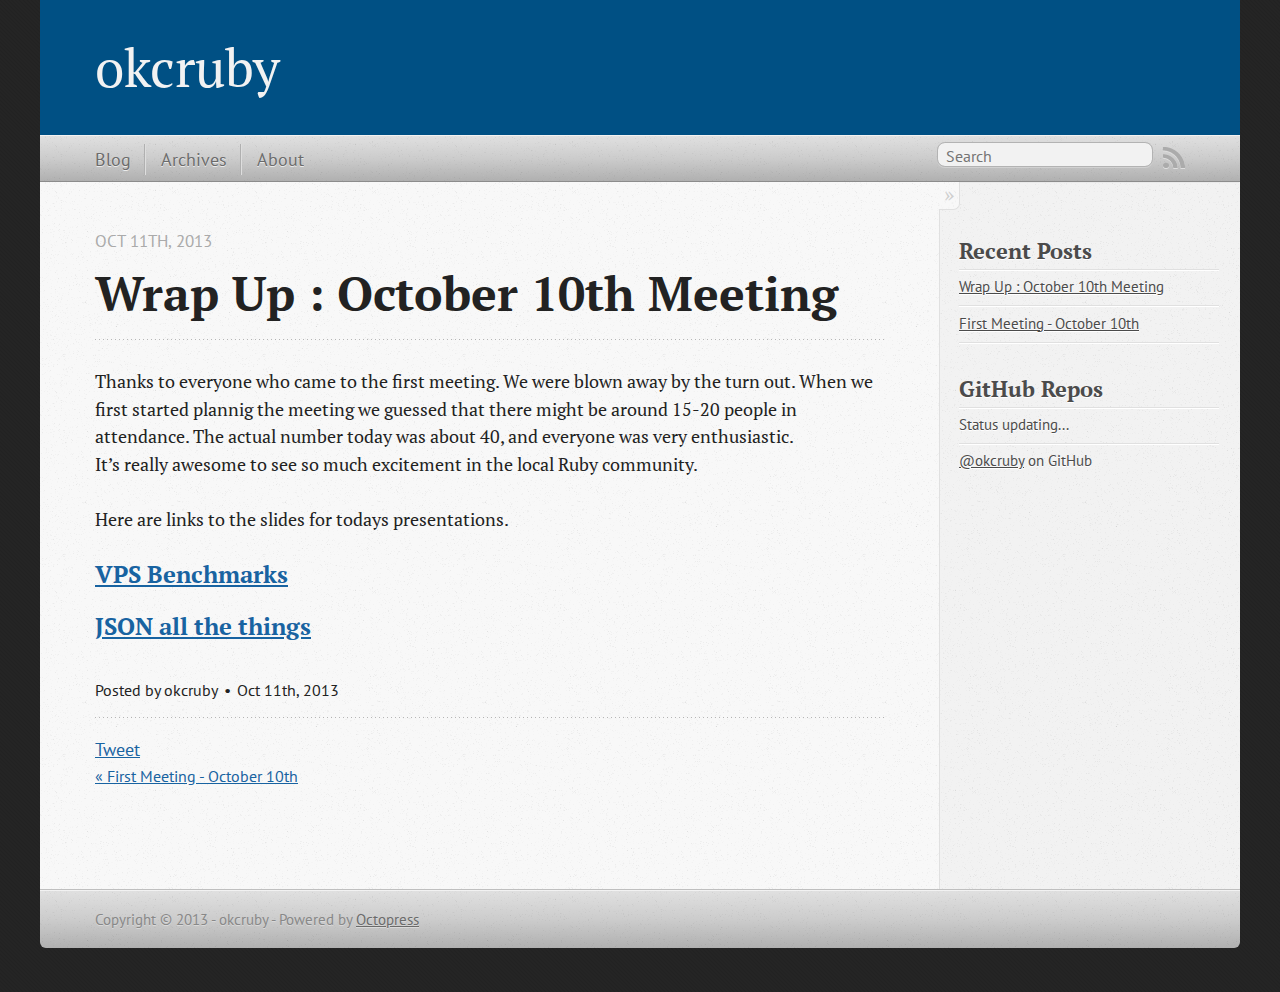
<file: blog/2013/10/11/wrapup-october-10th-meeting/index.html>
<!DOCTYPE html>
<!--[if IEMobile 7 ]><html class="no-js iem7"><![endif]-->
<!--[if lt IE 9]><html class="no-js lte-ie8"><![endif]-->
<!--[if (gt IE 8)|(gt IEMobile 7)|!(IEMobile)|!(IE)]><!--><html class="no-js" lang="en"><!--<![endif]-->
<head>
  <meta charset="utf-8">
  <title>Wrap Up : October 10th Meeting - okcruby</title>
  <meta name="author" content="okcruby">

  
  <meta name="description" content="Thanks to everyone who came to the first meeting. We were blown
away by the turn out. When we first started plannig the meeting we
guessed that there &hellip;">
  

  <!-- http://t.co/dKP3o1e -->
  <meta name="HandheldFriendly" content="True">
  <meta name="MobileOptimized" content="320">
  <meta name="viewport" content="width=device-width, initial-scale=1">

  
  <link rel="canonical" href="http://www.okcruby.org/blog/2013/10/11/wrapup-october-10th-meeting">
  <link href="/favicon.png" rel="icon">
  <link href="/stylesheets/screen.css" media="screen, projection" rel="stylesheet" type="text/css">
  <link href="/atom.xml" rel="alternate" title="okcruby" type="application/atom+xml">
  <script src="/javascripts/modernizr-2.0.js"></script>
  <script src="//ajax.googleapis.com/ajax/libs/jquery/1.9.1/jquery.min.js"></script>
  <script>!window.jQuery && document.write(unescape('%3Cscript src="./javascripts/lib/jquery.min.js"%3E%3C/script%3E'))</script>
  <script src="/javascripts/octopress.js" type="text/javascript"></script>
  <!--Fonts from Google"s Web font directory at http://google.com/webfonts -->
<link href="http://fonts.googleapis.com/css?family=PT+Serif:regular,italic,bold,bolditalic" rel="stylesheet" type="text/css">
<link href="http://fonts.googleapis.com/css?family=PT+Sans:regular,italic,bold,bolditalic" rel="stylesheet" type="text/css">

  

</head>

<body   >
  <header role="banner"><hgroup>
  <h1><a href="/">okcruby</a></h1>
  
</hgroup>

</header>
  <nav role="navigation"><ul class="subscription" data-subscription="rss">
  <li><a href="/atom.xml" rel="subscribe-rss" title="subscribe via RSS">RSS</a></li>
  
</ul>
  
<form action="http://google.com/search" method="get">
  <fieldset role="search">
    <input type="hidden" name="q" value="site:www.okcruby.org" />
    <input class="search" type="text" name="q" results="0" placeholder="Search"/>
  </fieldset>
</form>
  
<ul class="main-navigation">
  <li><a href="/">Blog</a></li>
  <li><a href="/blog/archives">Archives</a></li>
  <li><a href="/about">About</a></li>
</ul>

</nav>
  <div id="main">
    <div id="content">
      <div>
<article class="hentry" role="article">
  
  <header>
    
      <h1 class="entry-title">Wrap Up : October 10th Meeting</h1>
    
    
      <p class="meta">
        








  


<time datetime="2013-10-11T00:13:00-05:00" pubdate data-updated="true">Oct 11<span>th</span>, 2013</time>
        
      </p>
    
  </header>


<div class="entry-content"><p>Thanks to everyone who came to the first meeting.  We were blown
away by the turn out.  When we first started plannig the meeting we
guessed that there might be around 15-20 people in attendance.  The
actual number today was about 40, and everyone was very enthusiastic.<br/>
It&rsquo;s really awesome to see so much excitement in the local Ruby community.</p>

<p>Here are links to the slides for todays presentations.</p>

<h3><a href="/assets/VPS_Benchmarks.pdf" title="VPS Benchmarks">VPS Benchmarks</a></h3>

<h3><a href="http://octo-labs.github.io/rabl-slides/" title="JSON all the things">JSON all the things</a></h3>
</div>


  <footer>
    <p class="meta">
      
  

<span class="byline author vcard">Posted by <span class="fn">okcruby</span></span>

      








  


<time datetime="2013-10-11T00:13:00-05:00" pubdate data-updated="true">Oct 11<span>th</span>, 2013</time>
      


    </p>
    
      <div class="sharing">
  
  <a href="//twitter.com/share" class="twitter-share-button" data-url="http://www.okcruby.org/blog/2013/10/11/wrapup-october-10th-meeting/" data-via="" data-counturl="http://www.okcruby.org/blog/2013/10/11/wrapup-october-10th-meeting/" >Tweet</a>
  
  
  
</div>

    
    <p class="meta">
      
        <a class="basic-alignment left" href="/blog/2013/09/05/first-meeting-october-10th/" title="Previous Post: First Meeting - October 10th">&laquo; First Meeting - October 10th</a>
      
      
    </p>
  </footer>
</article>

</div>

<aside class="sidebar">
  
    <section>
  <h1>Recent Posts</h1>
  <ul id="recent_posts">
    
      <li class="post">
        <a href="/blog/2013/10/11/wrapup-october-10th-meeting/">Wrap Up : October 10th Meeting</a>
      </li>
    
      <li class="post">
        <a href="/blog/2013/09/05/first-meeting-october-10th/">First Meeting - October 10th</a>
      </li>
    
  </ul>
</section>

<section>
  <h1>GitHub Repos</h1>
  <ul id="gh_repos">
    <li class="loading">Status updating...</li>
  </ul>
  
  <a href="https://github.com/okcruby">@okcruby</a> on GitHub
  
  <script type="text/javascript">
    $(document).ready(function(){
        if (!window.jXHR){
            var jxhr = document.createElement('script');
            jxhr.type = 'text/javascript';
            jxhr.src = '/javascripts/libs/jXHR.js';
            var s = document.getElementsByTagName('script')[0];
            s.parentNode.insertBefore(jxhr, s);
        }

        github.showRepos({
            user: 'okcruby',
            count: 0,
            skip_forks: true,
            target: '#gh_repos'
        });
    });
  </script>
  <script src="/javascripts/github.js" type="text/javascript"> </script>
</section>





  
</aside>


    </div>
  </div>
  <footer role="contentinfo"><p>
  Copyright &copy; 2013 - okcruby -
  <span class="credit">Powered by <a href="http://octopress.org">Octopress</a></span>
</p>

</footer>
  







  <script type="text/javascript">
    (function(){
      var twitterWidgets = document.createElement('script');
      twitterWidgets.type = 'text/javascript';
      twitterWidgets.async = true;
      twitterWidgets.src = '//platform.twitter.com/widgets.js';
      document.getElementsByTagName('head')[0].appendChild(twitterWidgets);
    })();
  </script>





</body>
</html>
</file>
<file: stylesheets/screen.css>
html,body,div,span,applet,object,iframe,h1,h2,h3,h4,h5,h6,p,blockquote,pre,a,abbr,acronym,address,big,cite,code,del,dfn,em,img,ins,kbd,q,s,samp,small,strike,strong,sub,sup,tt,var,b,u,i,center,dl,dt,dd,ol,ul,li,fieldset,form,label,legend,table,caption,tbody,tfoot,thead,tr,th,td,article,aside,canvas,details,embed,figure,figcaption,footer,header,hgroup,menu,nav,output,ruby,section,summary,time,mark,audio,video{margin:0;padding:0;border:0;font:inherit;font-size:100%;vertical-align:baseline}html{line-height:1}ol,ul{list-style:none}table{border-collapse:collapse;border-spacing:0}caption,th,td{text-align:left;font-weight:normal;vertical-align:middle}q,blockquote{quotes:none}q:before,q:after,blockquote:before,blockquote:after{content:"";content:none}a img{border:none}article,aside,details,figcaption,figure,footer,header,hgroup,menu,nav,section,summary{display:block}a{color:#1863a1}a:visited{color:#751590}a:focus{color:#0181eb}a:hover{color:#0181eb}a:active{color:#01579f}aside.sidebar a{color:#1863a1}aside.sidebar a:focus{color:#0181eb}aside.sidebar a:hover{color:#0181eb}aside.sidebar a:active{color:#01579f}a{-webkit-transition:color 0.3s;-moz-transition:color 0.3s;-o-transition:color 0.3s;transition:color 0.3s}html{background:#252525 url('/images/line-tile.png?1381469707') top left}body>div{background:#f2f2f2 url('/images/noise.png?1381469707') top left;border-bottom:1px solid #bfbfbf}body>div>div{background:#f8f8f8 url('/images/noise.png?1381469707') top left;border-right:1px solid #e0e0e0}.heading,body>header h1,h1,h2,h3,h4,h5,h6{font-family:"PT Serif","Georgia","Helvetica Neue",Arial,sans-serif}.sans,body>header h2,article header p.meta,article>footer,#content .blog-index footer,html .gist .gist-file .gist-meta,#blog-archives a.category,#blog-archives time,aside.sidebar section,body>footer{font-family:"PT Sans","Helvetica Neue",Arial,sans-serif}.serif,body,#content .blog-index a[rel=full-article]{font-family:"PT Serif",Georgia,Times,"Times New Roman",serif}.mono,pre,code,tt,p code,li code{font-family:Menlo,Monaco,"Andale Mono","lucida console","Courier New",monospace}body>header h1{font-size:2.2em;font-family:"PT Serif","Georgia","Helvetica Neue",Arial,sans-serif;font-weight:normal;line-height:1.2em;margin-bottom:0.6667em}body>header h2{font-family:"PT Serif","Georgia","Helvetica Neue",Arial,sans-serif}body{line-height:1.5em;color:#222}h1{font-size:2.2em;line-height:1.2em}@media only screen and (min-width: 992px){body{font-size:1.15em}h1{font-size:2.6em;line-height:1.2em}}h1,h2,h3,h4,h5,h6{text-rendering:optimizelegibility;margin-bottom:1em;font-weight:bold}h2,section h1{font-size:1.5em}h3,section h2,section section h1{font-size:1.3em}h4,section h3,section section h2,section section section h1{font-size:1em}h5,section h4,section section h3{font-size:.9em}h6,section h5,section section h4,section section section h3{font-size:.8em}p,article blockquote,ul,ol{margin-bottom:1.5em}ul{list-style-type:disc}ul ul{list-style-type:circle;margin-bottom:0px}ul ul ul{list-style-type:square;margin-bottom:0px}ol{list-style-type:decimal}ol ol{list-style-type:lower-alpha;margin-bottom:0px}ol ol ol{list-style-type:lower-roman;margin-bottom:0px}ul,ul ul,ul ol,ol,ol ul,ol ol{margin-left:1.3em}ul ul,ul ol,ol ul,ol ol{margin-bottom:0em}strong{font-weight:bold}em{font-style:italic}sup,sub{font-size:0.75em;position:relative;display:inline-block;padding:0 .2em;line-height:.8em}sup{top:-.5em}sub{bottom:-.5em}a[rev='footnote']{font-size:.75em;padding:0 .3em;line-height:1}q{font-style:italic}q:before{content:"\201C"}q:after{content:"\201D"}em,dfn{font-style:italic}strong,dfn{font-weight:bold}del,s{text-decoration:line-through}abbr,acronym{border-bottom:1px dotted;cursor:help}hr{margin-bottom:0.2em}small{font-size:.8em}big{font-size:1.2em}article blockquote{font-style:italic;position:relative;font-size:1.2em;line-height:1.5em;padding-left:1em;border-left:4px solid rgba(170,170,170,0.5)}article blockquote cite{font-style:italic}article blockquote cite a{color:#aaa !important;word-wrap:break-word}article blockquote cite:before{content:'\2014';padding-right:.3em;padding-left:.3em;color:#aaa}@media only screen and (min-width: 992px){article blockquote{padding-left:1.5em;border-left-width:4px}}.pullquote-right:before,.pullquote-left:before{padding:0;border:none;content:attr(data-pullquote);float:right;width:45%;margin:.5em 0 1em 1.5em;position:relative;top:7px;font-size:1.4em;line-height:1.45em}.pullquote-left:before{float:left;margin:.5em 1.5em 1em 0}.force-wrap,article a,aside.sidebar a{white-space:-moz-pre-wrap;white-space:-pre-wrap;white-space:-o-pre-wrap;white-space:pre-wrap;word-wrap:break-word}.group,body>header,body>nav,body>footer,body #content>article,body #content>div>article,body #content>div>section,body div.pagination,aside.sidebar,#main,#content,.sidebar{*zoom:1}.group:after,body>header:after,body>nav:after,body>footer:after,body #content>article:after,body #content>div>section:after,body div.pagination:after,#main:after,#content:after,.sidebar:after{content:"";display:table;clear:both}body{-webkit-text-size-adjust:none;max-width:1200px;position:relative;margin:0 auto}body>header,body>nav,body>footer,body #content>article,body #content>div>article,body #content>div>section{padding-left:18px;padding-right:18px}@media only screen and (min-width: 480px){body>header,body>nav,body>footer,body #content>article,body #content>div>article,body #content>div>section{padding-left:25px;padding-right:25px}}@media only screen and (min-width: 768px){body>header,body>nav,body>footer,body #content>article,body #content>div>article,body #content>div>section{padding-left:35px;padding-right:35px}}@media only screen and (min-width: 992px){body>header,body>nav,body>footer,body #content>article,body #content>div>article,body #content>div>section{padding-left:55px;padding-right:55px}}body div.pagination{margin-left:18px;margin-right:18px}@media only screen and (min-width: 480px){body div.pagination{margin-left:25px;margin-right:25px}}@media only screen and (min-width: 768px){body div.pagination{margin-left:35px;margin-right:35px}}@media only screen and (min-width: 992px){body div.pagination{margin-left:55px;margin-right:55px}}body>header{font-size:1em;padding-top:1.5em;padding-bottom:1.5em}#content{overflow:hidden}#content>div,#content>article{width:100%}aside.sidebar{float:none;padding:0 18px 1px;background-color:#f7f7f7;border-top:1px solid #e0e0e0}.flex-content,article img,article video,article .flash-video,aside.sidebar img{max-width:100%;height:auto}.basic-alignment.left,article img.left,article video.left,article .left.flash-video,aside.sidebar img.left{float:left;margin-right:1.5em}.basic-alignment.right,article img.right,article video.right,article .right.flash-video,aside.sidebar img.right{float:right;margin-left:1.5em}.basic-alignment.center,article img.center,article video.center,article .center.flash-video,aside.sidebar img.center{display:block;margin:0 auto 1.5em}.basic-alignment.left,article img.left,article video.left,article .left.flash-video,aside.sidebar img.left,.basic-alignment.right,article img.right,article video.right,article .right.flash-video,aside.sidebar img.right{margin-bottom:.8em}.toggle-sidebar,.no-sidebar .toggle-sidebar{display:none}@media only screen and (min-width: 750px){body.sidebar-footer aside.sidebar{float:none;width:auto;clear:left;margin:0;padding:0 35px 1px;background-color:#f7f7f7;border-top:1px solid #eaeaea}body.sidebar-footer aside.sidebar section.odd,body.sidebar-footer aside.sidebar section.even{float:left;width:48%}body.sidebar-footer aside.sidebar section.odd{margin-left:0}body.sidebar-footer aside.sidebar section.even{margin-left:4%}body.sidebar-footer aside.sidebar.thirds section{width:30%;margin-left:5%}body.sidebar-footer aside.sidebar.thirds section.first{margin-left:0;clear:both}}body.sidebar-footer #content{margin-right:0px}body.sidebar-footer .toggle-sidebar{display:none}@media only screen and (min-width: 550px){body>header{font-size:1em}}@media only screen and (min-width: 750px){aside.sidebar{float:none;width:auto;clear:left;margin:0;padding:0 35px 1px;background-color:#f7f7f7;border-top:1px solid #eaeaea}aside.sidebar section.odd,aside.sidebar section.even{float:left;width:48%}aside.sidebar section.odd{margin-left:0}aside.sidebar section.even{margin-left:4%}aside.sidebar.thirds section{width:30%;margin-left:5%}aside.sidebar.thirds section.first{margin-left:0;clear:both}}@media only screen and (min-width: 768px){body{-webkit-text-size-adjust:auto}body>header{font-size:1.2em}#main{padding:0;margin:0 auto}#content{overflow:visible;margin-right:240px;position:relative}.no-sidebar #content{margin-right:0;border-right:0}.collapse-sidebar #content{margin-right:20px}#content>div,#content>article{padding-top:17.5px;padding-bottom:17.5px;float:left}aside.sidebar{width:210px;padding:0 15px 15px;background:none;clear:none;float:left;margin:0 -100% 0 0}aside.sidebar section{width:auto;margin-left:0}aside.sidebar section.odd,aside.sidebar section.even{float:none;width:auto;margin-left:0}.collapse-sidebar aside.sidebar{float:none;width:auto;clear:left;margin:0;padding:0 35px 1px;background-color:#f7f7f7;border-top:1px solid #eaeaea}.collapse-sidebar aside.sidebar section.odd,.collapse-sidebar aside.sidebar section.even{float:left;width:48%}.collapse-sidebar aside.sidebar section.odd{margin-left:0}.collapse-sidebar aside.sidebar section.even{margin-left:4%}.collapse-sidebar aside.sidebar.thirds section{width:30%;margin-left:5%}.collapse-sidebar aside.sidebar.thirds section.first{margin-left:0;clear:both}}@media only screen and (min-width: 992px){body>header{font-size:1.3em}#content{margin-right:300px}#content>div,#content>article{padding-top:27.5px;padding-bottom:27.5px}aside.sidebar{width:260px;padding:1.2em 20px 20px}.collapse-sidebar aside.sidebar{padding-left:55px;padding-right:55px}}@media only screen and (min-width: 768px){ul,ol{margin-left:0}}body>header{background:#005084}body>header h1{display:inline-block;margin:0}body>header h1 a,body>header h1 a:visited,body>header h1 a:hover{color:#f2f2f2;text-decoration:none}body>header h2{margin:.2em 0 0;font-size:1em;color:#addfff;font-weight:normal}body>nav{position:relative;background-color:#ccc;background:url('/images/noise.png?1381469707'),-webkit-gradient(linear, 50% 0%, 50% 100%, color-stop(0%, #e0e0e0), color-stop(50%, #cccccc), color-stop(100%, #b0b0b0));background:url('/images/noise.png?1381469707'),-webkit-linear-gradient(#e0e0e0,#cccccc,#b0b0b0);background:url('/images/noise.png?1381469707'),-moz-linear-gradient(#e0e0e0,#cccccc,#b0b0b0);background:url('/images/noise.png?1381469707'),-o-linear-gradient(#e0e0e0,#cccccc,#b0b0b0);background:url('/images/noise.png?1381469707'),linear-gradient(#e0e0e0,#cccccc,#b0b0b0);border-top:1px solid #f2f2f2;border-bottom:1px solid #8c8c8c;padding-top:.35em;padding-bottom:.35em}body>nav form{-webkit-background-clip:padding;-moz-background-clip:padding;background-clip:padding-box;margin:0;padding:0}body>nav form .search{padding:.3em .5em 0;font-size:.85em;font-family:"PT Sans","Helvetica Neue",Arial,sans-serif;line-height:1.1em;width:95%;-webkit-border-radius:0.5em;-moz-border-radius:0.5em;-ms-border-radius:0.5em;-o-border-radius:0.5em;border-radius:0.5em;-webkit-background-clip:padding;-moz-background-clip:padding;background-clip:padding-box;-webkit-box-shadow:#d1d1d1 0 1px;-moz-box-shadow:#d1d1d1 0 1px;box-shadow:#d1d1d1 0 1px;background-color:#f2f2f2;border:1px solid #b3b3b3;color:#888}body>nav form .search:focus{color:#444;border-color:#80b1df;-webkit-box-shadow:#80b1df 0 0 4px,#80b1df 0 0 3px inset;-moz-box-shadow:#80b1df 0 0 4px,#80b1df 0 0 3px inset;box-shadow:#80b1df 0 0 4px,#80b1df 0 0 3px inset;background-color:#fff;outline:none}body>nav fieldset[role=search]{float:right;width:48%}body>nav fieldset.mobile-nav{float:left;width:48%}body>nav fieldset.mobile-nav select{width:100%;font-size:.8em;border:1px solid #888}body>nav ul{display:none}@media only screen and (min-width: 550px){body>nav{font-size:.9em}body>nav ul{margin:0;padding:0;border:0;overflow:hidden;*zoom:1;float:left;display:block;padding-top:.15em}body>nav ul li{list-style-image:none;list-style-type:none;margin-left:0;white-space:nowrap;display:inline;float:left;padding-left:0;padding-right:0}body>nav ul li:first-child,body>nav ul li.first{padding-left:0}body>nav ul li:last-child{padding-right:0}body>nav ul li.last{padding-right:0}body>nav ul.subscription{margin-left:.8em;float:right}body>nav ul.subscription li:last-child a{padding-right:0}body>nav ul li{margin:0}body>nav a{color:#6b6b6b;font-family:"PT Sans","Helvetica Neue",Arial,sans-serif;text-shadow:#ebebeb 0 1px;float:left;text-decoration:none;font-size:1.1em;padding:.1em 0;line-height:1.5em}body>nav a:visited{color:#6b6b6b}body>nav a:hover{color:#2b2b2b}body>nav li+li{border-left:1px solid #b0b0b0;margin-left:.8em}body>nav li+li a{padding-left:.8em;border-left:1px solid #dedede}body>nav form{float:right;text-align:left;padding-left:.8em;width:175px}body>nav form .search{width:93%;font-size:.95em;line-height:1.2em}body>nav ul[data-subscription$=email]+form{width:97px}body>nav ul[data-subscription$=email]+form .search{width:91%}body>nav fieldset.mobile-nav{display:none}body>nav fieldset[role=search]{width:99%}}@media only screen and (min-width: 992px){body>nav form{width:215px}body>nav ul[data-subscription$=email]+form{width:147px}}.no-placeholder body>nav .search{background:#f2f2f2 url('/images/search.png?1381469707') 0.3em 0.25em no-repeat;text-indent:1.3em}@media only screen and (min-width: 550px){.maskImage body>nav ul[data-subscription$=email]+form{width:123px}}@media only screen and (min-width: 992px){.maskImage body>nav ul[data-subscription$=email]+form{width:173px}}.maskImage ul.subscription{position:relative;top:.2em}.maskImage ul.subscription li,.maskImage ul.subscription a{border:0;padding:0}.maskImage a[rel=subscribe-rss]{position:relative;top:0px;text-indent:-999999em;background-color:#dedede;border:0;padding:0}.maskImage a[rel=subscribe-rss],.maskImage a[rel=subscribe-rss]:after{-webkit-mask-image:url('/images/rss.png?1381469707');-moz-mask-image:url('/images/rss.png?1381469707');-ms-mask-image:url('/images/rss.png?1381469707');-o-mask-image:url('/images/rss.png?1381469707');mask-image:url('/images/rss.png?1381469707');-webkit-mask-repeat:no-repeat;-moz-mask-repeat:no-repeat;-ms-mask-repeat:no-repeat;-o-mask-repeat:no-repeat;mask-repeat:no-repeat;width:22px;height:22px}.maskImage a[rel=subscribe-rss]:after{content:"";position:absolute;top:-1px;left:0;background-color:#ababab}.maskImage a[rel=subscribe-rss]:hover:after{background-color:#9e9e9e}.maskImage a[rel=subscribe-email]{position:relative;top:0px;text-indent:-999999em;background-color:#dedede;border:0;padding:0}.maskImage a[rel=subscribe-email],.maskImage a[rel=subscribe-email]:after{-webkit-mask-image:url('/images/email.png?1381469707');-moz-mask-image:url('/images/email.png?1381469707');-ms-mask-image:url('/images/email.png?1381469707');-o-mask-image:url('/images/email.png?1381469707');mask-image:url('/images/email.png?1381469707');-webkit-mask-repeat:no-repeat;-moz-mask-repeat:no-repeat;-ms-mask-repeat:no-repeat;-o-mask-repeat:no-repeat;mask-repeat:no-repeat;width:28px;height:22px}.maskImage a[rel=subscribe-email]:after{content:"";position:absolute;top:-1px;left:0;background-color:#ababab}.maskImage a[rel=subscribe-email]:hover:after{background-color:#9e9e9e}article{padding-top:1em}article header{position:relative;padding-top:2em;padding-bottom:1em;margin-bottom:1em;background:url('[data-uri]') bottom left repeat-x}article header h1{margin:0}article header h1 a{text-decoration:none}article header h1 a:hover{text-decoration:underline}article header p{font-size:.9em;color:#aaa;margin:0}article header p.meta{text-transform:uppercase;position:absolute;top:0}@media only screen and (min-width: 768px){article header{margin-bottom:1.5em;padding-bottom:1em;background:url('[data-uri]') bottom left repeat-x}}article h2{padding-top:0.8em;background:url('[data-uri]') top left repeat-x}.entry-content article h2:first-child,article header+h2{padding-top:0}article h2:first-child,article header+h2{background:none}article .feature{padding-top:.5em;margin-bottom:1em;padding-bottom:1em;background:url('[data-uri]') bottom left repeat-x;font-size:2.0em;font-style:italic;line-height:1.3em}article img,article video,article .flash-video{-webkit-border-radius:0.3em;-moz-border-radius:0.3em;-ms-border-radius:0.3em;-o-border-radius:0.3em;border-radius:0.3em;-webkit-box-shadow:rgba(0,0,0,0.15) 0 1px 4px;-moz-box-shadow:rgba(0,0,0,0.15) 0 1px 4px;box-shadow:rgba(0,0,0,0.15) 0 1px 4px;-webkit-box-sizing:border-box;-moz-box-sizing:border-box;box-sizing:border-box;border:#fff 0.5em solid}article video,article .flash-video{margin:0 auto 1.5em}article video{display:block;width:100%}article .flash-video>div{position:relative;display:block;padding-bottom:56.25%;padding-top:1px;height:0;overflow:hidden}article .flash-video>div iframe,article .flash-video>div object,article .flash-video>div embed{position:absolute;top:0;left:0;width:100%;height:100%}article>footer{padding-bottom:2.5em;margin-top:2em}article>footer p.meta{margin-bottom:.8em;font-size:.85em;clear:both;overflow:hidden}.blog-index article+article{background:url('[data-uri]') top left repeat-x}#content .blog-index{padding-top:0;padding-bottom:0}#content .blog-index article{padding-top:2em}#content .blog-index article header{background:none;padding-bottom:0}#content .blog-index article h1{font-size:2.2em}#content .blog-index article h1 a{color:inherit}#content .blog-index article h1 a:hover{color:#0181eb}#content .blog-index a[rel=full-article]{background:#ebebeb;display:inline-block;padding:.4em .8em;margin-right:.5em;text-decoration:none;color:#666;-webkit-transition:background-color 0.5s;-moz-transition:background-color 0.5s;-o-transition:background-color 0.5s;transition:background-color 0.5s}#content .blog-index a[rel=full-article]:hover{background:#0181eb;text-shadow:none;color:#f8f8f8}#content .blog-index footer{margin-top:1em}.separator,article>footer .byline+time:before,article>footer time+time:before,article>footer .comments:before,article>footer .byline ~ .categories:before{content:"\2022 ";padding:0 .4em 0 .2em;display:inline-block}#content div.pagination{text-align:center;font-size:.95em;position:relative;background:url('[data-uri]') top left repeat-x;padding-top:1.5em;padding-bottom:1.5em}#content div.pagination a{text-decoration:none;color:#aaa}#content div.pagination a.prev{position:absolute;left:0}#content div.pagination a.next{position:absolute;right:0}#content div.pagination a:hover{color:#0181eb}#content div.pagination a[href*=archive]:before,#content div.pagination a[href*=archive]:after{content:'\2014';padding:0 .3em}p.meta+.sharing{padding-top:1em;padding-left:0;background:url('[data-uri]') top left repeat-x}#fb-root{display:none}.highlight,html .gist .gist-file .gist-syntax .gist-highlight{border:1px solid #05232b !important}.highlight table td.code,html .gist .gist-file .gist-syntax .gist-highlight table td.code{width:100%}.highlight .line-numbers,html .gist .gist-file .gist-syntax .highlight .line_numbers{text-align:right;font-size:13px;line-height:1.45em;background:#073642 url('/images/noise.png?1381469707') top left !important;border-right:1px solid #00232c !important;-webkit-box-shadow:#083e4b -1px 0 inset;-moz-box-shadow:#083e4b -1px 0 inset;box-shadow:#083e4b -1px 0 inset;text-shadow:#021014 0 -1px;padding:.8em !important;-webkit-border-radius:0;-moz-border-radius:0;-ms-border-radius:0;-o-border-radius:0;border-radius:0}.highlight .line-numbers span,html .gist .gist-file .gist-syntax .highlight .line_numbers span{color:#586e75 !important}figure.code,.gist-file,pre{-webkit-box-shadow:rgba(0,0,0,0.06) 0 0 10px;-moz-box-shadow:rgba(0,0,0,0.06) 0 0 10px;box-shadow:rgba(0,0,0,0.06) 0 0 10px}figure.code .highlight pre,.gist-file .highlight pre,pre .highlight pre{-webkit-box-shadow:none;-moz-box-shadow:none;box-shadow:none}.gist .highlight *::-moz-selection,figure.code .highlight *::-moz-selection{background:#386774;color:inherit;text-shadow:#002b36 0 1px}.gist .highlight *::-webkit-selection,figure.code .highlight *::-webkit-selection{background:#386774;color:inherit;text-shadow:#002b36 0 1px}.gist .highlight *::selection,figure.code .highlight *::selection{background:#386774;color:inherit;text-shadow:#002b36 0 1px}html .gist .gist-file{margin-bottom:1.8em;position:relative;border:none;padding-top:26px !important}html .gist .gist-file .highlight{margin-bottom:0}html .gist .gist-file .gist-syntax{border-bottom:0 !important;background:none !important}html .gist .gist-file .gist-syntax .gist-highlight{background:#002b36 !important}html .gist .gist-file .gist-syntax .highlight pre{padding:0}html .gist .gist-file .gist-meta{padding:.6em 0.8em;border:1px solid #083e4b !important;color:#586e75;font-size:.7em !important;background:#073642 url('/images/noise.png?1381469707') top left;line-height:1.5em}html .gist .gist-file .gist-meta a{color:#75878b !important;text-decoration:none}html .gist .gist-file .gist-meta a:hover{text-decoration:underline}html .gist .gist-file .gist-meta a:hover{color:#93a1a1 !important}html .gist .gist-file .gist-meta a[href*='#file']{position:absolute;top:0;left:0;right:-10px;color:#474747 !important}html .gist .gist-file .gist-meta a[href*='#file']:hover{color:#1863a1 !important}html .gist .gist-file .gist-meta a[href*=raw]{top:.4em}pre{background:#002b36 url('/images/noise.png?1381469707') top left;-webkit-border-radius:0.4em;-moz-border-radius:0.4em;-ms-border-radius:0.4em;-o-border-radius:0.4em;border-radius:0.4em;border:1px solid #05232b;line-height:1.45em;font-size:13px;margin-bottom:2.1em;padding:.8em 1em;color:#93a1a1;overflow:auto}h3.filename+pre{-moz-border-radius-topleft:0px;-webkit-border-top-left-radius:0px;border-top-left-radius:0px;-moz-border-radius-topright:0px;-webkit-border-top-right-radius:0px;border-top-right-radius:0px}p code,li code{display:inline-block;white-space:no-wrap;background:#fff;font-size:.8em;line-height:1.5em;color:#555;border:1px solid #ddd;-webkit-border-radius:0.4em;-moz-border-radius:0.4em;-ms-border-radius:0.4em;-o-border-radius:0.4em;border-radius:0.4em;padding:0 .3em;margin:-1px 0}p pre code,li pre code{font-size:1em !important;background:none;border:none}.pre-code,html .gist .gist-file .gist-syntax .highlight pre,.highlight code{font-family:Menlo,Monaco,"Andale Mono","lucida console","Courier New",monospace !important;overflow:scroll;overflow-y:hidden;display:block;padding:.8em;overflow-x:auto;line-height:1.45em;background:#002b36 url('/images/noise.png?1381469707') top left !important;color:#93a1a1 !important}.pre-code span,html .gist .gist-file .gist-syntax .highlight pre span,.highlight code span{color:#93a1a1 !important}.pre-code span,html .gist .gist-file .gist-syntax .highlight pre span,.highlight code span{font-style:normal !important;font-weight:normal !important}.pre-code .c,html .gist .gist-file .gist-syntax .highlight pre .c,.highlight code .c{color:#586e75 !important;font-style:italic !important}.pre-code .cm,html .gist .gist-file .gist-syntax .highlight pre .cm,.highlight code .cm{color:#586e75 !important;font-style:italic !important}.pre-code .cp,html .gist .gist-file .gist-syntax .highlight pre .cp,.highlight code .cp{color:#586e75 !important;font-style:italic !important}.pre-code .c1,html .gist .gist-file .gist-syntax .highlight pre .c1,.highlight code .c1{color:#586e75 !important;font-style:italic !important}.pre-code .cs,html .gist .gist-file .gist-syntax .highlight pre .cs,.highlight code .cs{color:#586e75 !important;font-weight:bold !important;font-style:italic !important}.pre-code .err,html .gist .gist-file .gist-syntax .highlight pre .err,.highlight code .err{color:#dc322f !important;background:none !important}.pre-code .k,html .gist .gist-file .gist-syntax .highlight pre .k,.highlight code .k{color:#cb4b16 !important}.pre-code .o,html .gist .gist-file .gist-syntax .highlight pre .o,.highlight code .o{color:#93a1a1 !important;font-weight:bold !important}.pre-code .p,html .gist .gist-file .gist-syntax .highlight pre .p,.highlight code .p{color:#93a1a1 !important}.pre-code .ow,html .gist .gist-file .gist-syntax .highlight pre .ow,.highlight code .ow{color:#2aa198 !important;font-weight:bold !important}.pre-code .gd,html .gist .gist-file .gist-syntax .highlight pre .gd,.highlight code .gd{color:#93a1a1 !important;background-color:#372c34 !important;display:inline-block}.pre-code .gd .x,html .gist .gist-file .gist-syntax .highlight pre .gd .x,.highlight code .gd .x{color:#93a1a1 !important;background-color:#4d2d33 !important;display:inline-block}.pre-code .ge,html .gist .gist-file .gist-syntax .highlight pre .ge,.highlight code .ge{color:#93a1a1 !important;font-style:italic !important}.pre-code .gh,html .gist .gist-file .gist-syntax .highlight pre .gh,.highlight code .gh{color:#586e75 !important}.pre-code .gi,html .gist .gist-file .gist-syntax .highlight pre .gi,.highlight code .gi{color:#93a1a1 !important;background-color:#1a412b !important;display:inline-block}.pre-code .gi .x,html .gist .gist-file .gist-syntax .highlight pre .gi .x,.highlight code .gi .x{color:#93a1a1 !important;background-color:#355720 !important;display:inline-block}.pre-code .gs,html .gist .gist-file .gist-syntax .highlight pre .gs,.highlight code .gs{color:#93a1a1 !important;font-weight:bold !important}.pre-code .gu,html .gist .gist-file .gist-syntax .highlight pre .gu,.highlight code .gu{color:#6c71c4 !important}.pre-code .kc,html .gist .gist-file .gist-syntax .highlight pre .kc,.highlight code .kc{color:#859900 !important;font-weight:bold !important}.pre-code .kd,html .gist .gist-file .gist-syntax .highlight pre .kd,.highlight code .kd{color:#268bd2 !important}.pre-code .kp,html .gist .gist-file .gist-syntax .highlight pre .kp,.highlight code .kp{color:#cb4b16 !important;font-weight:bold !important}.pre-code .kr,html .gist .gist-file .gist-syntax .highlight pre .kr,.highlight code .kr{color:#d33682 !important;font-weight:bold !important}.pre-code .kt,html .gist .gist-file .gist-syntax .highlight pre .kt,.highlight code .kt{color:#2aa198 !important}.pre-code .n,html .gist .gist-file .gist-syntax .highlight pre .n,.highlight code .n{color:#268bd2 !important}.pre-code .na,html .gist .gist-file .gist-syntax .highlight pre .na,.highlight code .na{color:#268bd2 !important}.pre-code .nb,html .gist .gist-file .gist-syntax .highlight pre .nb,.highlight code .nb{color:#859900 !important}.pre-code .nc,html .gist .gist-file .gist-syntax .highlight pre .nc,.highlight code .nc{color:#d33682 !important}.pre-code .no,html .gist .gist-file .gist-syntax .highlight pre .no,.highlight code .no{color:#b58900 !important}.pre-code .nl,html .gist .gist-file .gist-syntax .highlight pre .nl,.highlight code .nl{color:#859900 !important}.pre-code .ne,html .gist .gist-file .gist-syntax .highlight pre .ne,.highlight code .ne{color:#268bd2 !important;font-weight:bold !important}.pre-code .nf,html .gist .gist-file .gist-syntax .highlight pre .nf,.highlight code .nf{color:#268bd2 !important;font-weight:bold !important}.pre-code .nn,html .gist .gist-file .gist-syntax .highlight pre .nn,.highlight code .nn{color:#b58900 !important}.pre-code .nt,html .gist .gist-file .gist-syntax .highlight pre .nt,.highlight code .nt{color:#268bd2 !important;font-weight:bold !important}.pre-code .nx,html .gist .gist-file .gist-syntax .highlight pre .nx,.highlight code .nx{color:#b58900 !important}.pre-code .vg,html .gist .gist-file .gist-syntax .highlight pre .vg,.highlight code .vg{color:#268bd2 !important}.pre-code .vi,html .gist .gist-file .gist-syntax .highlight pre .vi,.highlight code .vi{color:#268bd2 !important}.pre-code .nv,html .gist .gist-file .gist-syntax .highlight pre .nv,.highlight code .nv{color:#268bd2 !important}.pre-code .mf,html .gist .gist-file .gist-syntax .highlight pre .mf,.highlight code .mf{color:#2aa198 !important}.pre-code .m,html .gist .gist-file .gist-syntax .highlight pre .m,.highlight code .m{color:#2aa198 !important}.pre-code .mh,html .gist .gist-file .gist-syntax .highlight pre .mh,.highlight code .mh{color:#2aa198 !important}.pre-code .mi,html .gist .gist-file .gist-syntax .highlight pre .mi,.highlight code .mi{color:#2aa198 !important}.pre-code .s,html .gist .gist-file .gist-syntax .highlight pre .s,.highlight code .s{color:#2aa198 !important}.pre-code .sd,html .gist .gist-file .gist-syntax .highlight pre .sd,.highlight code .sd{color:#2aa198 !important}.pre-code .s2,html .gist .gist-file .gist-syntax .highlight pre .s2,.highlight code .s2{color:#2aa198 !important}.pre-code .se,html .gist .gist-file .gist-syntax .highlight pre .se,.highlight code .se{color:#dc322f !important}.pre-code .si,html .gist .gist-file .gist-syntax .highlight pre .si,.highlight code .si{color:#268bd2 !important}.pre-code .sr,html .gist .gist-file .gist-syntax .highlight pre .sr,.highlight code .sr{color:#2aa198 !important}.pre-code .s1,html .gist .gist-file .gist-syntax .highlight pre .s1,.highlight code .s1{color:#2aa198 !important}.pre-code div .gd,html .gist .gist-file .gist-syntax .highlight pre div .gd,.highlight code div .gd,.pre-code div .gd .x,html .gist .gist-file .gist-syntax .highlight pre div .gd .x,.highlight code div .gd .x,.pre-code div .gi,html .gist .gist-file .gist-syntax .highlight pre div .gi,.highlight code div .gi,.pre-code div .gi .x,html .gist .gist-file .gist-syntax .highlight pre div .gi .x,.highlight code div .gi .x{display:inline-block;width:100%}.highlight,.gist-highlight{margin-bottom:1.8em;background:#002b36;overflow-y:hidden;overflow-x:auto}.highlight pre,.gist-highlight pre{background:none;-webkit-border-radius:0px;-moz-border-radius:0px;-ms-border-radius:0px;-o-border-radius:0px;border-radius:0px;border:none;padding:0;margin-bottom:0}pre::-webkit-scrollbar,.highlight::-webkit-scrollbar,.gist-highlight::-webkit-scrollbar{height:.5em;background:rgba(255,255,255,0.15)}pre::-webkit-scrollbar-thumb:horizontal,.highlight::-webkit-scrollbar-thumb:horizontal,.gist-highlight::-webkit-scrollbar-thumb:horizontal{background:rgba(255,255,255,0.2);-webkit-border-radius:4px;border-radius:4px}.highlight code{background:#000}figure.code{background:none;padding:0;border:0;margin-bottom:1.5em}figure.code pre{margin-bottom:0}figure.code figcaption{position:relative}figure.code .highlight{margin-bottom:0}.code-title,html .gist .gist-file .gist-meta a[href*='#file'],h3.filename,figure.code figcaption{text-align:center;font-size:13px;line-height:2em;text-shadow:#cbcccc 0 1px 0;color:#474747;font-weight:normal;margin-bottom:0;-moz-border-radius-topleft:5px;-webkit-border-top-left-radius:5px;border-top-left-radius:5px;-moz-border-radius-topright:5px;-webkit-border-top-right-radius:5px;border-top-right-radius:5px;font-family:"Helvetica Neue", Arial, "Lucida Grande", "Lucida Sans Unicode", Lucida, sans-serif;background:#aaa url('/images/code_bg.png?1381469707') top repeat-x;border:1px solid #565656;border-top-color:#cbcbcb;border-left-color:#a5a5a5;border-right-color:#a5a5a5;border-bottom:0}.download-source,html .gist .gist-file .gist-meta a[href*=raw],figure.code figcaption a{position:absolute;right:.8em;text-decoration:none;color:#666 !important;z-index:1;font-size:13px;text-shadow:#cbcccc 0 1px 0;padding-left:3em}.download-source:hover,html .gist .gist-file .gist-meta a[href*=raw]:hover,figure.code figcaption a:hover{text-decoration:underline}#archive #content>div,#archive #content>div>article{padding-top:0}#blog-archives{color:#aaa}#blog-archives article{padding:1em 0 1em;position:relative;background:url('[data-uri]') bottom left repeat-x}#blog-archives article:last-child{background:none}#blog-archives article footer{padding:0;margin:0}#blog-archives h1{color:#222;margin-bottom:.3em}#blog-archives h2{display:none}#blog-archives h1{font-size:1.5em}#blog-archives h1 a{text-decoration:none;color:inherit;font-weight:normal;display:inline-block}#blog-archives h1 a:hover{text-decoration:underline}#blog-archives h1 a:hover{color:#0181eb}#blog-archives a.category,#blog-archives time{color:#aaa}#blog-archives .entry-content{display:none}#blog-archives time{font-size:.9em;line-height:1.2em}#blog-archives time .month,#blog-archives time .day{display:inline-block}#blog-archives time .month{text-transform:uppercase}#blog-archives p{margin-bottom:1em}#blog-archives a,#blog-archives .entry-content a{color:inherit}#blog-archives a:hover,#blog-archives .entry-content a:hover{color:#0181eb}#blog-archives a:hover{color:#0181eb}@media only screen and (min-width: 550px){#blog-archives article{margin-left:5em}#blog-archives h2{margin-bottom:.3em;font-weight:normal;display:inline-block;position:relative;top:-1px;float:left}#blog-archives h2:first-child{padding-top:.75em}#blog-archives time{position:absolute;text-align:right;left:0em;top:1.8em}#blog-archives .year{display:none}#blog-archives article{padding-left:4.5em;padding-bottom:.7em}#blog-archives a.category{line-height:1.1em}}#content>.category article{margin-left:0;padding-left:6.8em}#content>.category .year{display:inline}.side-shadow-border,aside.sidebar section h1,aside.sidebar li{-webkit-box-shadow:#fff 0 1px;-moz-box-shadow:#fff 0 1px;box-shadow:#fff 0 1px}aside.sidebar{overflow:hidden;color:#4b4b4b;text-shadow:#fff 0 1px}aside.sidebar section{font-size:.8em;line-height:1.4em;margin-bottom:1.5em}aside.sidebar section h1{margin:1.5em 0 0;padding-bottom:.2em;border-bottom:1px solid #e0e0e0}aside.sidebar section h1+p{padding-top:.4em}aside.sidebar img{-webkit-border-radius:0.3em;-moz-border-radius:0.3em;-ms-border-radius:0.3em;-o-border-radius:0.3em;border-radius:0.3em;-webkit-box-shadow:rgba(0,0,0,0.15) 0 1px 4px;-moz-box-shadow:rgba(0,0,0,0.15) 0 1px 4px;box-shadow:rgba(0,0,0,0.15) 0 1px 4px;-webkit-box-sizing:border-box;-moz-box-sizing:border-box;box-sizing:border-box;border:#fff 0.3em solid}aside.sidebar ul{margin-bottom:0.5em;margin-left:0}aside.sidebar li{list-style:none;padding:.5em 0;margin:0;border-bottom:1px solid #e0e0e0}aside.sidebar li p:last-child{margin-bottom:0}aside.sidebar a{color:inherit;-webkit-transition:color 0.5s;-moz-transition:color 0.5s;-o-transition:color 0.5s;transition:color 0.5s}aside.sidebar:hover a{color:#1863a1}aside.sidebar:hover a:hover{color:#0181eb}.aside-alt-link,#pinboard_linkroll .pin-tag{color:#7e7e7e}.aside-alt-link:hover,#pinboard_linkroll .pin-tag:hover{color:#0181eb}@media only screen and (min-width: 768px){.toggle-sidebar{outline:none;position:absolute;right:-10px;top:0;bottom:0;display:inline-block;text-decoration:none;color:#cecece;width:9px;cursor:pointer}.toggle-sidebar:hover{background:#e9e9e9;background:-webkit-gradient(linear, 0% 50%, 100% 50%, color-stop(0%, rgba(224,224,224,0.5)), color-stop(100%, rgba(224,224,224,0)));background:-webkit-linear-gradient(left, rgba(224,224,224,0.5),rgba(224,224,224,0));background:-moz-linear-gradient(left, rgba(224,224,224,0.5),rgba(224,224,224,0));background:-o-linear-gradient(left, rgba(224,224,224,0.5),rgba(224,224,224,0));background:linear-gradient(left, rgba(224,224,224,0.5),rgba(224,224,224,0))}.toggle-sidebar:after{position:absolute;right:-11px;top:0;width:20px;font-size:1.2em;line-height:1.1em;padding-bottom:.15em;-moz-border-radius-bottomright:0.3em;-webkit-border-bottom-right-radius:0.3em;border-bottom-right-radius:0.3em;text-align:center;background:#f8f8f8 url('/images/noise.png?1381469707') top left;border-bottom:1px solid #e0e0e0;border-right:1px solid #e0e0e0;content:"\00BB";text-indent:-1px}.collapse-sidebar .toggle-sidebar{text-indent:0px;right:-20px;width:19px}.collapse-sidebar .toggle-sidebar:hover{background:#e9e9e9}.collapse-sidebar .toggle-sidebar:after{border-left:1px solid #e0e0e0;text-shadow:#fff 0 1px;content:"\00AB";left:0px;right:0;text-align:center;text-indent:0;border:0;border-right-width:0;background:none}}.googleplus h1{-moz-box-shadow:none !important;-webkit-box-shadow:none !important;-o-box-shadow:none !important;box-shadow:none !important;border-bottom:0px none !important}.googleplus a{text-decoration:none;white-space:normal !important;line-height:32px}.googleplus a img{float:left;margin-right:0.5em;border:0 none}.googleplus-hidden{position:absolute;top:-1000em;left:-1000em}#pinboard_linkroll .pin-title,#pinboard_linkroll .pin-description{display:block;margin-bottom:.5em}#pinboard_linkroll .pin-tag{text-decoration:none}#pinboard_linkroll .pin-tag:hover{text-decoration:underline}#pinboard_linkroll .pin-tag:after{content:','}#pinboard_linkroll .pin-tag:last-child:after{content:''}.delicious-posts a.delicious-link{margin-bottom:.5em;display:block}.delicious-posts p{font-size:1em}body>footer{font-size:.8em;color:#888;text-shadow:#d9d9d9 0 1px;background-color:#ccc;background:url('/images/noise.png?1381469707'),-webkit-gradient(linear, 50% 0%, 50% 100%, color-stop(0%, #e0e0e0), color-stop(50%, #cccccc), color-stop(100%, #b0b0b0));background:url('/images/noise.png?1381469707'),-webkit-linear-gradient(#e0e0e0,#cccccc,#b0b0b0);background:url('/images/noise.png?1381469707'),-moz-linear-gradient(#e0e0e0,#cccccc,#b0b0b0);background:url('/images/noise.png?1381469707'),-o-linear-gradient(#e0e0e0,#cccccc,#b0b0b0);background:url('/images/noise.png?1381469707'),linear-gradient(#e0e0e0,#cccccc,#b0b0b0);border-top:1px solid #f2f2f2;position:relative;padding-top:1em;padding-bottom:1em;margin-bottom:3em;-moz-border-radius-bottomleft:0.4em;-webkit-border-bottom-left-radius:0.4em;border-bottom-left-radius:0.4em;-moz-border-radius-bottomright:0.4em;-webkit-border-bottom-right-radius:0.4em;border-bottom-right-radius:0.4em;z-index:1}body>footer a{color:#6b6b6b}body>footer a:visited{color:#6b6b6b}body>footer a:hover{color:#484848}body>footer p:last-child{margin-bottom:0}
</file>
